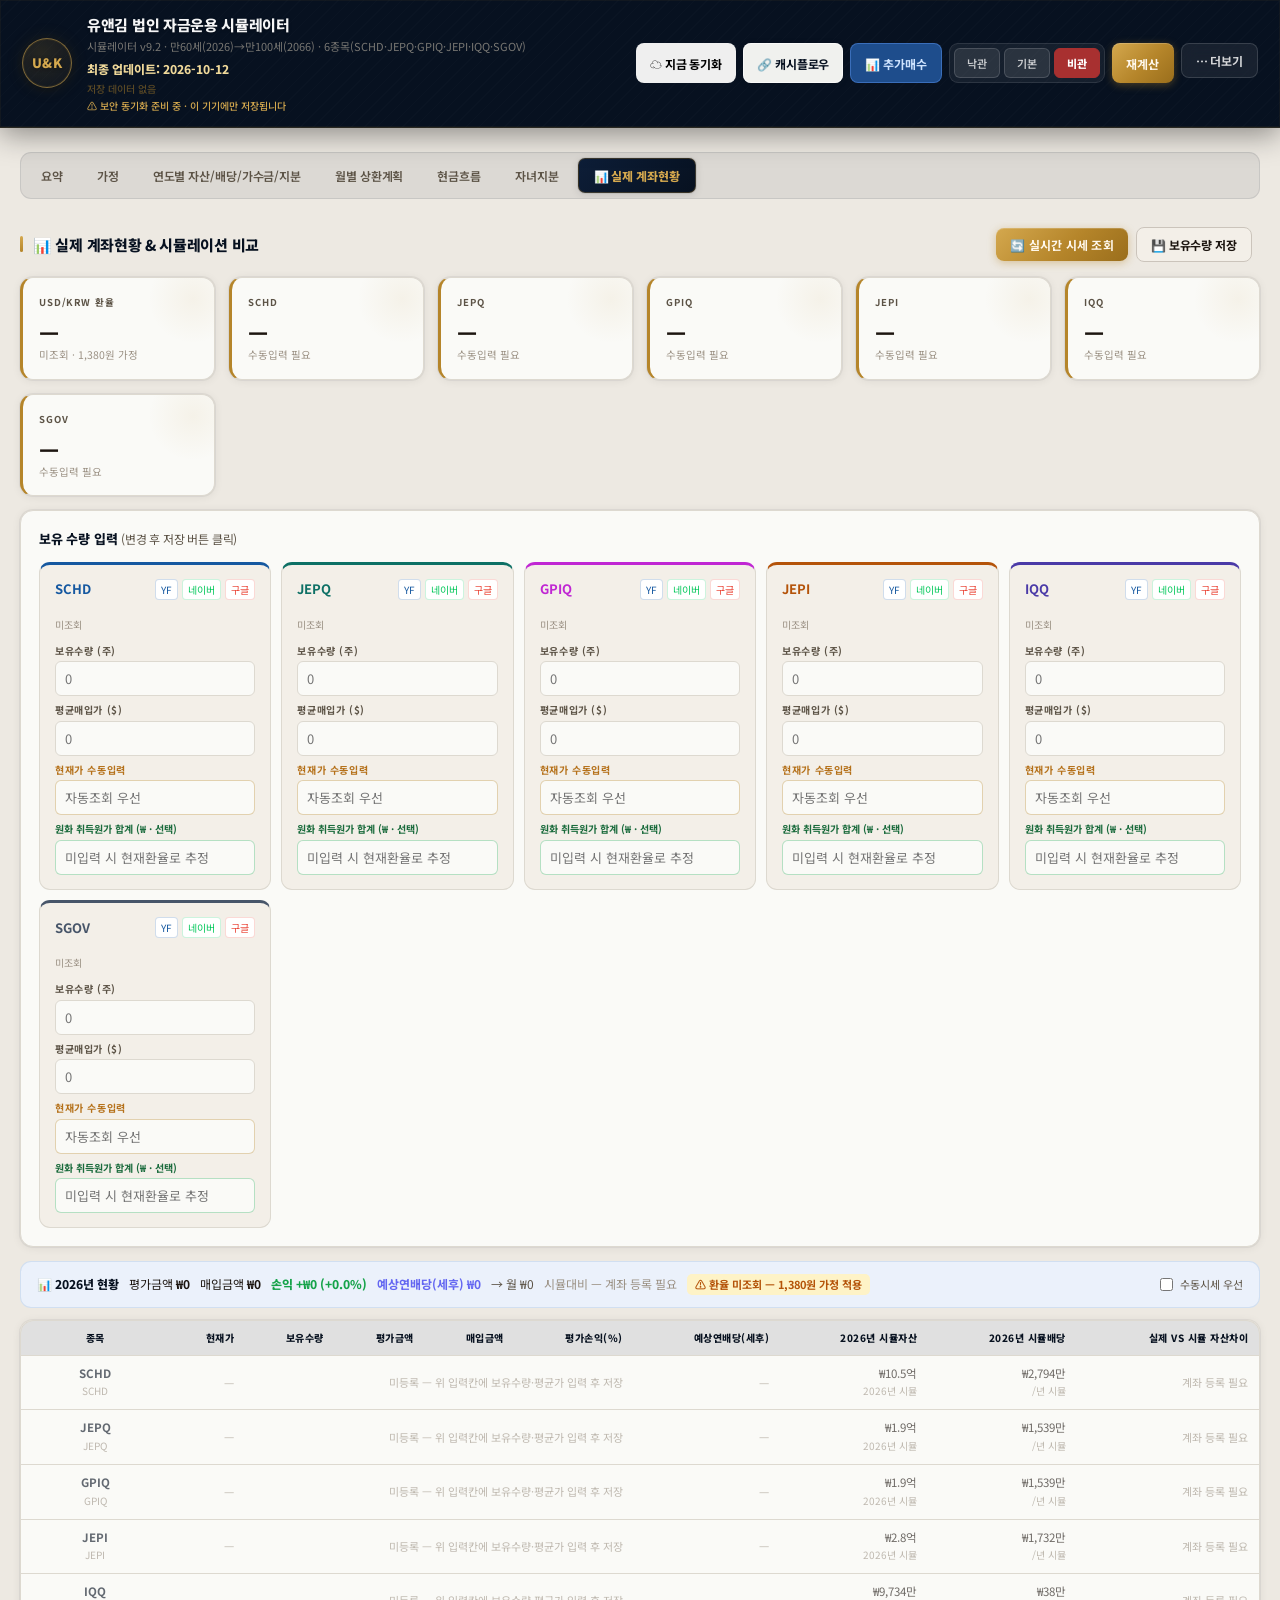
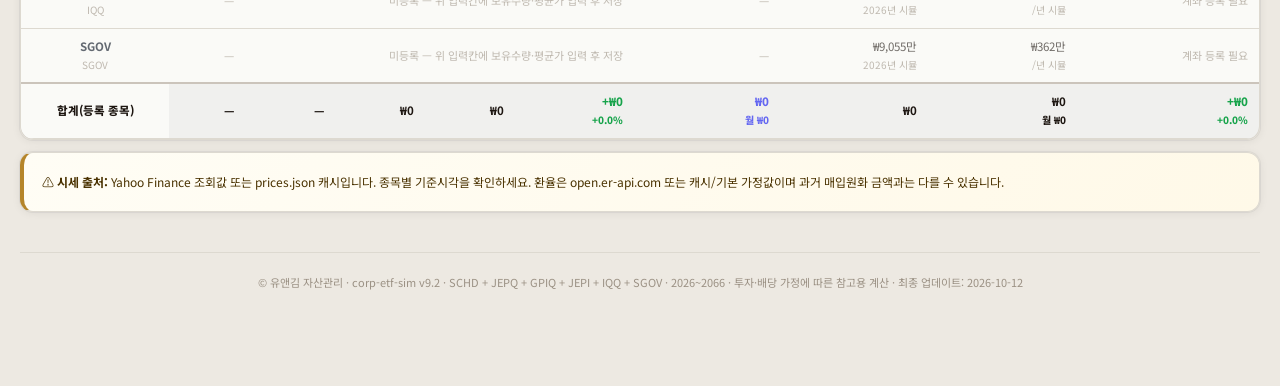
<file: index.html>
<!doctype html>
<html lang="ko"><head>
<meta charset="utf-8">
<meta name="viewport" content="width=device-width,initial-scale=1">
<title>유앤김 법인 자금운용 시뮬레이터</title>
<meta name="theme-color" content="#071120">
<style>
@import url('https://fonts.googleapis.com/css2?family=Noto+Sans+KR:wght@400;500;700;900&display=swap');
:root{
  --ebony:#071120;--navy2:#0D1E38;--navy3:#172F50;
  --gold:#B5852A;--gold2:#D4A84E;--gold-dim:#7A5718;--gold-pale:#F0E6CC;
  --bg:#EDE9E2;--card:#FAFAF7;--card2:#F3EFE8;
  --line:#DDD9D0;--line2:#CBC4BB;
  --text:#1C1510;--muted:#5C5346;--muted2:#9B9184;
  --blue:#1558A0;--teal:#0D7065;--amber:#B5711A;
  --purple:#4A3AA7;--red:#A83030;--green:#1A6B3C;
  --pb:#EBF1FB;--pt:#E4F3EC;--pp:#EEEBFB;--pr:#FAEBEB;--pg:#E8F4ED;--pa:#FAF2E4;
  --shadow:0 2px 16px rgba(7,17,32,.08),0 1px 3px rgba(7,17,32,.05);
  --shadow-lg:0 12px 48px rgba(7,17,32,.18),0 2px 8px rgba(7,17,32,.09);
  --shadow-card:0 1px 10px rgba(7,17,32,.07),0 0 0 1px rgba(7,17,32,.05);
  --font:'Noto Sans KR',-apple-system,BlinkMacSystemFont,'Apple SD Gothic Neo','Malgun Gothic',sans-serif;
  --radius:13px;--radius-sm:8px;--radius-xs:5px;
}
*{box-sizing:border-box;-webkit-font-smoothing:antialiased}
body{margin:0;background:var(--bg);color:var(--text);font-family:var(--font);line-height:1.55}

/* ─── HEADER ─────────────────────────────────── */
header{
  position:sticky;top:0;z-index:50;
  background:var(--ebony);
  border-bottom:1px solid rgba(181,133,42,.2);
  box-shadow:0 0 0 1px rgba(181,133,42,.06) inset,0 6px 28px rgba(0,0,0,.42);
  background-image:repeating-linear-gradient(-45deg,transparent,transparent 8px,rgba(255,255,255,.013) 8px,rgba(255,255,255,.013) 9px);
}
.top{max-width:1320px;margin:auto;display:flex;align-items:center;gap:16px;justify-content:space-between;flex-wrap:wrap;padding:13px 22px}
.brand{display:flex;gap:15px;align-items:center}
.logo{
  width:50px;height:50px;border:1.5px solid rgba(212,168,78,.55);border-radius:50%;
  display:grid;place-items:center;color:var(--gold2);font-weight:900;font-size:13px;letter-spacing:.4px;
  background:radial-gradient(circle at 38% 28%,rgba(181,133,42,.18),rgba(181,133,42,.04));
  box-shadow:0 0 0 1px rgba(181,133,42,.1) inset,0 0 18px rgba(181,133,42,.14),0 2px 10px rgba(0,0,0,.36);
  flex-shrink:0;text-shadow:0 1px 4px rgba(0,0,0,.4);
}
.brand h1{margin:0;font-size:15px;font-weight:800;letter-spacing:-.3px;color:rgba(255,255,255,.96);text-shadow:0 1px 3px rgba(0,0,0,.3)}
.brand p{margin:2px 0 0;color:rgba(214,202,182,.55);font-size:11px;font-weight:400}
.status{font-size:10px;color:rgba(181,133,42,.48);margin-top:2px;font-weight:500}
.actions{display:flex;gap:7px;flex-wrap:wrap}
.btn{border:0;border-radius:var(--radius-sm);padding:8px 14px;font-weight:700;cursor:pointer;font-size:12px;font-family:var(--font);letter-spacing:-.1px;transition:all .17s ease}
.btn.white{background:rgba(250,250,247,.96);color:var(--ebony);box-shadow:0 1px 6px rgba(0,0,0,.14),0 0 0 1px rgba(255,255,255,.6) inset}
.btn.gold{background:linear-gradient(135deg,#D4A84E 0%,#B5852A 55%,#9A6E1C 100%);color:#FFF8EC;letter-spacing:.02em;box-shadow:0 2px 8px rgba(181,133,42,.4),0 1px 0 rgba(255,255,255,.18) inset}
.btn.ghost{background:rgba(255,255,255,.07);color:rgba(255,255,255,.82);border:1px solid rgba(255,255,255,.14);backdrop-filter:blur(8px)}
.section-title .btn.ghost{background:var(--card2);color:var(--text);border:1px solid var(--line2)}
.btn:hover{filter:brightness(1.1);transform:translateY(-1px)}
.btn:active{transform:translateY(0);filter:brightness(.97)}

/* ─── TABS ───────────────────────────────────── */
.tabs{display:flex;gap:4px;flex-wrap:wrap;margin-bottom:22px;overflow-x:auto;padding:5px;background:rgba(7,17,32,.07);border:1px solid rgba(7,17,32,.09);border-radius:11px}
.tab{border:0;background:transparent;border-radius:7px;padding:8px 15px;cursor:pointer;font-weight:600;color:var(--muted);font-size:12px;white-space:nowrap;font-family:var(--font);transition:all .15s ease;letter-spacing:-.1px}
.tab.active{background:var(--card);color:var(--ebony);font-weight:800;box-shadow:0 2px 8px rgba(7,17,32,.11),0 0 0 1px rgba(7,17,32,.07)}
.tab:hover:not(.active){background:rgba(255,255,255,.55);color:var(--navy2)}
main{max-width:1320px;margin:24px auto;padding:0 20px 70px}
.pane{display:none;animation:fadeUp .22s ease}.pane.active{display:block}
@keyframes fadeUp{from{opacity:0;transform:translateY(6px)}to{opacity:1;transform:none}}

/* ─── GRID ───────────────────────────────────── */
.grid{display:grid;gap:14px}
.kpis{grid-template-columns:repeat(6,minmax(0,1fr))}
.two{grid-template-columns:1.4fr .9fr}
@media(max-width:900px){.two{grid-template-columns:1fr}}

/* ─── BASE CARD ──────────────────────────────── */
.card{background:var(--card);border:1px solid var(--line);border-radius:var(--radius);box-shadow:var(--shadow-card);padding:18px;transition:box-shadow .18s,transform .18s}
.card:hover{box-shadow:var(--shadow)}

/* ─── KPI CARD ───────────────────────────────── */
.kpi{
  background:var(--card);
  border:1px solid var(--line);
  border-left:3px solid var(--gold);   /* signature gold stripe */
  border-radius:var(--radius);
  box-shadow:var(--shadow-card);
  padding:18px 16px 15px;
  position:relative;overflow:hidden;
}
.kpi::before{display:none}   /* remove old top gradient bar */
.kpi::after{content:'';position:absolute;top:-24px;right:-24px;width:90px;height:90px;background:radial-gradient(circle,rgba(181,133,42,.07) 0%,transparent 70%);pointer-events:none}
.kpi .label{color:var(--muted);font-size:9.5px;font-weight:700;line-height:1.4;letter-spacing:.09em;text-transform:uppercase}
.kpi .value{font-size:22px;font-weight:900;margin:9px 0 5px;color:var(--text);letter-spacing:-.04em;line-height:1.1;font-variant-numeric:tabular-nums}
.kpi .sub{color:var(--muted2);font-size:10.5px}
.kpi.ok{border-left-color:#1d9e52}.kpi.ok .value{color:var(--green)}
.kpi.bad{border-left-color:#cf2f2f}.kpi.bad .value{color:var(--red)}
.kpi.warn{border-left-color:#c97d12}.kpi.warn .value{color:var(--amber)}

/* ─── SECTION TITLE ──────────────────────────── */
.section-title{display:flex;justify-content:space-between;align-items:center;gap:10px;margin:28px 0 15px;flex-wrap:wrap}
.section-title h2{margin:0;color:var(--ebony);font-size:15px;font-weight:800;letter-spacing:-.3px;display:flex;align-items:center;gap:10px}
.section-title h2::before{content:'';display:inline-block;width:3px;height:16px;background:linear-gradient(180deg,var(--gold2),var(--gold));border-radius:2px}
.note{font-size:11.5px;color:var(--muted);line-height:1.6;font-weight:400}

/* ─── CHARTS ─────────────────────────────────── */
.chartbox{height:300px}
.legend{display:flex;gap:12px;flex-wrap:wrap;margin-bottom:10px;color:var(--muted);font-size:11px;font-weight:500}
.dot{width:8px;height:8px;border-radius:50%;display:inline-block;margin-right:4px}
.bars{height:250px;display:flex;align-items:end;gap:6px;border-left:1px solid var(--line2);border-bottom:1px solid var(--line2);padding:10px 4px 4px}
.barcol{flex:1;display:flex;flex-direction:column;align-items:center;gap:4px;height:100%;justify-content:flex-end}
.stack{width:100%;max-width:36px;border-radius:4px 4px 0 0;overflow:hidden;display:flex;flex-direction:column-reverse;transition:height .5s ease;cursor:pointer}
.seg{width:100%;transition:height .4s ease}
.xlabel{font-size:9.5px;color:var(--muted2)}
.barcol:hover .stack{filter:brightness(1.09);transform:scaleY(1.015);transform-origin:bottom}

/* ─── HORIZONTAL BARS ────────────────────────── */
.hbar-wrap{display:flex;flex-direction:column;gap:9px}
.hbar-row{display:flex;align-items:center;gap:10px}
.hbar-label{width:58px;font-size:11px;color:var(--muted);text-align:right;flex-shrink:0;font-weight:600}
.hbar-track{flex:1;background:rgba(7,17,32,.07);border-radius:5px;height:18px;overflow:hidden;position:relative}
.hbar-val{position:absolute;left:8px;top:0;height:100%;display:flex;align-items:center;font-size:10px;color:#fff;font-weight:800;white-space:nowrap;text-shadow:0 1px 2px rgba(0,0,0,.3)}

/* ─── MILESTONE ──────────────────────────────── */
.milestone{display:flex;align-items:center;gap:13px;padding:12px 0;border-bottom:1px solid var(--line)}
.milestone:last-child{border-bottom:none;padding-bottom:0}
.badge{
  width:48px;height:48px;border-radius:50%;   /* dark seal */
  flex-shrink:0;
  background:radial-gradient(circle at 38% 28%,var(--navy2),var(--ebony));
  color:var(--gold2);display:grid;place-items:center;
  font-weight:900;font-size:11px;letter-spacing:-.2px;
  border:1.5px solid rgba(181,133,42,.4);
  box-shadow:0 0 0 1px rgba(181,133,42,.08) inset,0 2px 10px rgba(0,0,0,.28),0 0 14px rgba(181,133,42,.1);
  text-shadow:0 1px 3px rgba(0,0,0,.35);
}
.ms-title{font-weight:700;font-size:12px;color:var(--text)}
.ms-val{color:var(--gold-dim);font-weight:900;font-size:15px;letter-spacing:-.3px;font-variant-numeric:tabular-nums}
.ms-year{font-size:10px;color:var(--muted2)}

/* ─── INPUTS ─────────────────────────────────── */
.inputs{grid-template-columns:repeat(4,minmax(0,1fr))}
@media(max-width:900px){.inputs{grid-template-columns:repeat(2,1fr)}}
.field{display:grid;gap:5px;margin:8px 0}
.field label{font-size:10px;color:var(--muted);font-weight:700;letter-spacing:.07em;text-transform:uppercase}
.field input,.field select,.field textarea{width:100%;border:1.5px solid var(--line);border-radius:var(--radius-sm);padding:9px 10px;background:var(--card);font:inherit;font-size:13px;color:var(--text);transition:border-color .16s,box-shadow .16s}
.field input:focus,.field select:focus,.field textarea:focus{outline:none;border-color:var(--gold);box-shadow:0 0 0 3px rgba(181,133,42,.12)}
.field small{color:var(--muted2);font-size:10px}
.input-group-title{grid-column:1/-1;font-size:11.5px;font-weight:800;color:var(--ebony);padding:12px 8px 5px;border-bottom:2px solid rgba(181,133,42,.18);margin-top:10px;letter-spacing:-.1px}

/* ─── TABLES ─────────────────────────────────── */
table{width:100%;border-collapse:collapse;background:var(--card);border-radius:var(--radius);overflow:hidden;box-shadow:var(--shadow-card);font-size:11.5px;font-variant-numeric:tabular-nums}
th,td{padding:9px 11px;border-bottom:1px solid var(--line);text-align:right;white-space:nowrap}
th{background:rgba(7,17,32,.05);color:var(--ebony);font-weight:800;font-size:10px;position:sticky;top:0;letter-spacing:.05em;text-transform:uppercase}
tr:hover td{background:rgba(181,133,42,.04)}
td:first-child,th:first-child{text-align:center;position:sticky;left:0;background:var(--card);z-index:1}
th:first-child{background:rgba(7,17,32,.05);z-index:2}
.table-wrap{overflow:auto;border-radius:var(--radius);max-height:520px;border:1px solid var(--line);box-shadow:var(--shadow-card)}

/* ─── RISK / DISCLOSURE ──────────────────────── */
.risk{border-left:4px solid var(--gold);background:linear-gradient(135deg,#FFFDF5,#FFF9E8);line-height:1.8;font-size:12.5px;color:#4A3200}
.tax-disclosure{background:linear-gradient(135deg,#FFFDF5,#FFF8E0);border:1px solid rgba(181,133,42,.32);border-radius:var(--radius);padding:16px 18px;margin-bottom:16px;box-shadow:0 2px 10px rgba(181,133,42,.07)}
.tax-disclosure .ttl{font-size:12px;font-weight:800;color:#5A3A00;margin-bottom:10px}
.tax-grid{display:grid;grid-template-columns:1fr 1fr;gap:12px;font-size:11px;line-height:1.7}
@media(max-width:600px){.tax-grid{grid-template-columns:1fr}}
.tax-grid .ok-h{font-weight:700;color:var(--green);margin-bottom:3px}
.tax-grid .bad-h{font-weight:700;color:var(--red);margin-bottom:3px}

/* ─── MODAL ──────────────────────────────────── */
.modal{position:fixed;inset:0;background:rgba(7,17,32,.68);backdrop-filter:blur(10px) saturate(.8);display:none;place-items:center;z-index:200;padding:14px}
.modal.open{display:grid;animation:fadeIn .2s ease}
@keyframes fadeIn{from{opacity:0}to{opacity:1}}
.modal-card{background:var(--card);max-width:760px;width:100%;max-height:88vh;overflow:auto;border-radius:18px;box-shadow:0 40px 100px rgba(0,0,0,.38),0 0 0 1px rgba(181,133,42,.12);animation:slideUp .22s ease}
@keyframes slideUp{from{opacity:0;transform:translateY(14px)}to{opacity:1;transform:none}}
.modal-head{position:sticky;top:0;background:var(--card);display:flex;justify-content:space-between;align-items:center;padding:18px 20px;border-bottom:1px solid var(--line);z-index:2}
.modal-head h2{margin:0;font-size:15px;font-weight:800;color:var(--ebony);letter-spacing:-.3px}
.modal-body{padding:18px 20px}
.close{font-size:18px;background:rgba(7,17,32,.06);border:0;cursor:pointer;color:var(--muted);width:34px;height:34px;border-radius:8px;display:grid;place-items:center;transition:all .14s}
.close:hover{background:var(--line);color:var(--text)}
.mtabs{display:flex;gap:5px;margin-bottom:14px;flex-wrap:wrap;padding:4px;background:rgba(7,17,32,.05);border-radius:9px}
.mtab{padding:7px 13px;border:0;border-radius:6px;background:transparent;font-size:11.5px;cursor:pointer;color:var(--muted);font-family:var(--font);font-weight:600;transition:all .14px}
.mtab.active{background:var(--card);color:var(--ebony);font-weight:800;box-shadow:0 1px 6px rgba(7,17,32,.1)}
.mpane{display:none}.mpane.active{display:block}

/* ─── TOAST ──────────────────────────────────── */
.toast{position:fixed;left:50%;bottom:26px;transform:translateX(-50%) translateY(12px);background:var(--ebony);color:rgba(255,255,255,.92);padding:11px 22px;border-radius:999px;opacity:0;transition:all .26s cubic-bezier(.34,1.56,.64,1);z-index:500;font-size:13px;white-space:nowrap;box-shadow:0 8px 28px rgba(0,0,0,.36);border:1px solid rgba(181,133,42,.22)}
.toast.show{opacity:1;transform:translateX(-50%) translateY(0)}

/* ─── PILLS & TAGS ───────────────────────────── */
.pill{display:inline-block;border-radius:999px;padding:3px 10px;font-size:10.5px;font-weight:700}
.pill.ok{background:#dcfce7;color:#14532d}
.pill.bad{background:#fee2e2;color:#7f1d1d}
.pill.warn{background:#fef3c7;color:#78350f}
.etf-tag{display:inline-block;border-radius:5px;padding:2px 7px;font-size:10px;font-weight:800;margin-right:4px;letter-spacing:.05em}
.tag-schd{background:#ddeefb;color:#0d4f8a}
.tag-jepq{background:#d4ede8;color:#095c52}
.tag-qqqi{background:#ede9fb;color:#3730a3}
.tag-gpiq{background:#fce7f3;color:#9d174d}

/* ─── FOOTER ─────────────────────────────────── */
.footer{color:var(--muted2);font-size:11px;text-align:center;margin-top:40px;line-height:1.8;padding-top:20px;border-top:1px solid var(--line)}
/* 화면 깨짐 보정 초안: 기존 스타일 유지 */
@media(max-width:600px){
  .kpis {grid-template-columns:repeat(2,minmax(0,1fr)) !important;}
  #verifyCards {grid-template-columns:1fr !important;}
  .kpi .value {font-size:clamp(16px,5vw,24px);overflow-wrap:anywhere;}
}
</style>
</head>
<body>

<header>
  <div class="top">
    <div class="brand">
      <div class="logo">U&amp;K</div>
      <div>
        <h1>유앤김 법인 자금운용 시뮬레이터</h1>
        <p>시뮬레이터 v9.2 · 만60세(2026)→만100세(2066) · 6종목(SCHD·JEPQ·GPIQ·JEPI·IQQ·SGOV)</p>
        <div id="updateStamp" style="font-size:12px;color:#F0D99A;font-weight:800;margin-top:5px">최종 업데이트: 2026-10-12</div>
        <div class="status" id="saveStatus">저장 데이터 없음</div>
        <div class="status" id="syncStatus" style="color:rgba(100,200,130,.55)"></div>
      </div>
    </div>
    <div class="actions">
      <button class="btn green" id="btnSyncNow" onclick="syncNow()" title="클라우드 동기화">☁️ 지금 동기화</button>
      <button class="btn white" onclick="exportToCashflow()" title="100세 캐시플로우 법인배당 탭으로 내보내기">🔗 캐시플로우</button>
      <button class="btn" style="background:#1e4d8c;border:1px solid rgba(100,160,255,.4);color:#cfe4ff;font-weight:700" onclick="openBuyModal()">📊 추가매수</button>
      <!-- 시나리오 선택 -->
      <div style="display:flex;gap:4px;background:rgba(255,255,255,.06);padding:4px;border-radius:9px;border:1px solid rgba(255,255,255,.1)">
        <button class="scenario-btn" data-scenario="optimistic" onclick="switchScenario('optimistic')"
          style="border:1px solid rgba(255,255,255,.15);background:rgba(255,255,255,.09);color:rgba(255,255,255,.75);border-radius:6px;padding:6px 12px;font-size:11px;font-weight:600;cursor:pointer;font-family:var(--font);transition:all .15s">낙관</button>
        <button class="scenario-btn" data-scenario="base" onclick="switchScenario('base')"
          style="border:1px solid rgba(255,255,255,.15);background:rgba(255,255,255,.09);color:rgba(255,255,255,.75);border-radius:6px;padding:6px 12px;font-size:11px;font-weight:600;cursor:pointer;font-family:var(--font);transition:all .15s">기본</button>
        <button class="scenario-btn" data-scenario="pessimistic" onclick="switchScenario('pessimistic')"
          style="border:1px solid #A83030;background:#A83030;color:#fff;border-radius:6px;padding:6px 12px;font-size:11px;font-weight:800;cursor:pointer;font-family:var(--font);transition:all .15s">비관</button>
      </div>
      <button class="btn gold" onclick="recalc()">재계산</button>
      <!-- 더보기 메뉴 -->
      <div style="position:relative">
        <button class="btn ghost" onclick="toggleMoreMenu()" id="moreMenuBtn">⋯ 더보기</button>
        <div id="moreMenu" style="display:none;position:absolute;right:0;top:calc(100% + 6px);background:var(--card);border:1px solid var(--line);border-radius:10px;box-shadow:0 8px 28px rgba(0,0,0,.18);padding:6px;z-index:100;min-width:150px">
          <button onclick="shareURL();toggleMoreMenu()" style="display:block;width:100%;text-align:left;padding:8px 12px;border:0;background:transparent;cursor:pointer;font-family:var(--font);font-size:12px;border-radius:6px;color:var(--text)" onmouseover="this.style.background='var(--bg)'" onmouseout="this.style.background='transparent'">📤 공유링크 (카톡전송)</button>
          <button onclick="saveLocal();toggleMoreMenu()" style="display:block;width:100%;text-align:left;padding:8px 12px;border:0;background:transparent;cursor:pointer;font-family:var(--font);font-size:12px;border-radius:6px;color:var(--text)" onmouseover="this.style.background='var(--bg)'" onmouseout="this.style.background='transparent'">💾 이 기기 저장</button>
          <button onclick="openManual();toggleMoreMenu()" style="display:block;width:100%;text-align:left;padding:8px 12px;border:0;background:transparent;cursor:pointer;font-family:var(--font);font-size:12px;border-radius:6px;color:var(--text)" onmouseover="this.style.background='var(--bg)'" onmouseout="this.style.background='transparent'">✏️ 수동입력</button>
          <hr style="margin:4px 0;border:0;border-top:1px solid var(--line)">
          <button onclick="exportData();toggleMoreMenu()" style="display:block;width:100%;text-align:left;padding:8px 12px;border:0;background:transparent;cursor:pointer;font-family:var(--font);font-size:12px;border-radius:6px;color:var(--muted)" onmouseover="this.style.background='var(--bg)'" onmouseout="this.style.background='transparent'">⬇️ 백업 내보내기</button>
          <button onclick="document.getElementById('importFile').click();toggleMoreMenu()" style="display:block;width:100%;text-align:left;padding:8px 12px;border:0;background:transparent;cursor:pointer;font-family:var(--font);font-size:12px;border-radius:6px;color:var(--muted)" onmouseover="this.style.background='var(--bg)'" onmouseout="this.style.background='transparent'">⬆️ 백업 가져오기</button>
        </div>
      </div>
      <input type="file" id="importFile" accept=".json" style="display:none" onchange="importData(this)">
    </div>
  </div>
</header>

<main>
  <div class="tabs" id="tabs">
    <button class="tab" data-tab="summary">요약</button>
    <button class="tab" data-tab="assumptions">가정</button>
    <button class="tab" data-tab="table">연도별 자산/배당/가수금/지분</button>
    <button class="tab" onclick="openRepayPlan()">월별 상환계획</button>
    <button class="tab" data-tab="cashflow">현금흐름</button>
    <button class="tab" data-tab="children">자녀지분</button>
    <button class="tab active" data-tab="account" style="background:linear-gradient(135deg,var(--navy2),var(--ebony));color:var(--gold2);border:1px solid rgba(181,133,42,.28);font-weight:800">📊 실제 계좌현황</button>
  </div>

  <!-- ① 요약 -->
  <section id="summary" class="pane">
    <div class="tax-disclosure" id="taxDisclosure">
    <div class="ttl">⚠️ 포트폴리오 구성 · 이 시뮬레이션이 반영하는 세금 / 반영하지 않는 세금</div>
    <div style="margin-bottom:8px;font-size:11px;color:#7A4800">
      <span style="background:#ddeefb;color:#1558A0;border-radius:5px;padding:2px 7px;font-weight:800;margin-right:4px">SCHD ₩10.0억</span>
      <span style="background:#d4ede8;color:#0D7065;border-radius:5px;padding:2px 7px;font-weight:800;margin-right:4px">JEPQ ₩2.0억</span>
      <span style="background:#fce7f3;color:#9d174d;border-radius:5px;padding:2px 7px;font-weight:800;margin-right:4px">GPIQ ₩2.0억</span>
      <span style="background:#ede9fb;color:#4A3AA7;border-radius:5px;padding:2px 7px;font-weight:800;margin-right:4px">IQQ ₩1.0억(→2.0억 목표적립)</span>
      합계 ₩17.5억 · 가수금 ₩13.0억 (장부 확정 필요)
    </div>
    <div class="tax-grid">
      <div><div class="ok-h">✓ 반영됨</div>미국/해외 원천징수세 ${pct(params.usTax)} (SGOV 0% 가정) · IQQ 목표 우선 적립 후 잉여배당 비례 재투자 · 기간 2026~2066 통일</div>
      <div><div class="bad-h">✗ 미반영 (별도 검토 필요)</div>법인세 · 가수금 인정이자(4.6%) 과세 · 배당소득 종합과세 · 비상장주식 보충적평가법 · 증여세/상속세 · 환율변동 · ETF 실제 분배금 변동 · 외국납부세액공제 회수율</div>
    </div>
    <div style="margin-top:8px;padding-top:7px;border-top:1px solid rgba(181,133,42,.25);font-size:10px;color:#7A4800">
      모든 수치는 참고용 추정치이며, 실제 세무 판단은 세무사·회계사 확인이 필요합니다.
    </div></div>
    <div class="section-title"><h2>핵심 요약 대시보드</h2><div class="note">계산 기준: 기초자산 × 배당률 산정 · 잉여 세후배당 ETF 비중별 비례 재투자</div></div>
    <div class="grid kpis" id="kpis"></div>
    <div class="grid two">
      <div class="card">
        <div class="section-title" style="margin-top:0">
          <h2>자산 성장 (구성별 누적막대)</h2>
          <div class="legend">
            <span><i class="dot" style="background:var(--blue)"></i>SCHD</span>
            <span><i class="dot" style="background:var(--teal)"></i>JEPQ</span>
            <span><i class="dot" style="background:#c026d3"></i>GPIQ</span>
            <span><i class="dot" style="background:#b45309"></i>JEPI</span>
            <span><i class="dot" style="background:var(--purple)"></i>IQQ</span>
            <span><i class="dot" style="background:#475569"></i>SGOV</span>
          </div>
        </div>
        <div class="chartbox"><div class="bars" id="assetBars"></div></div>
      </div>
      <div class="card">
        <h2 style="margin-top:0;color:var(--ebony);font-size:15px;font-weight:800;display:flex;align-items:center;gap:10px"><span style="display:inline-block;width:3px;height:16px;background:linear-gradient(180deg,var(--gold2),var(--gold));border-radius:2px"></span>핵심 이정표</h2>
        <div id="milestones"></div>
      </div>
    </div>
    <div class="section-title"><h2>배당 추이 (가로막대)</h2><div class="note">5세 구간별 월배당 비교 — 7종목 합산 · IQQ는 2억 목표 우선적립</div></div>
    <div class="card"><div class="hbar-wrap" id="divBars"></div></div>
    <div class="card risk" style="margin-top:14px">
      <b>중요:</b> 이 앱은 투자·세무 의사결정 보조용입니다. 실제 법인세, 배당소득세, 가수금 인정이자, 증여세/상속세, 환율 변동, ETF 실제 분배금 변동은 세무사·투자전문가 확인이 필요합니다.
    </div>

    <div class="section-title" style="margin-top:28px">
      <h2>3-시나리오 비교</h2>
      <div class="note">동일 투자원금·가정 · 위기 횟수·규모만 다름 · 헤더 버튼으로 시나리오 전환</div>
    </div>
    <div id="scenarioCompare"></div>

    <div class="section-title" style="margin-top:22px">
      <h2 id="crisisTitle">역사적 경제위기 보정 내역</h2>
      <div class="note">실측 데이터 기반 주가 충격 + 배당 삭감 + 회복 궤적 반영 | 충격은 연초 자산에 즉시 적용, 배당 삭감은 회복기 동안 지수적 복원</div>
    </div>
    <div class="grid" style="grid-template-columns:repeat(auto-fill,minmax(280px,1fr));gap:12px" id="crisisCards"></div>

    <div class="section-title" style="margin-top:22px"><h2>검증 결과 · 실행 전 확인 필수 사항</h2></div>
    <div class="grid" style="grid-template-columns:repeat(3,minmax(0,1fr));gap:12px" id="verifyCards"></div>
  </section>

  <!-- ② 가정 -->
  <section id="assumptions" class="pane">
    <div class="section-title"><h2>투자 가정 설정</h2><button class="btn gold" onclick="recalc()">가정 반영 재계산</button></div>
    <div class="grid inputs" id="inputs"></div>
  </section>

  <!-- ③ 40년 -->
  <section id="table" class="pane">
    <div class="section-title">
      <h2>만60~100세 시뮬레이션 (41개년)</h2>
      <div class="field" style="min-width:170px;margin:0">
        <select id="filter" onchange="renderTable()">
          <option value="all">전체 60~100세</option>
          <option value="60">60대</option>
          <option value="70">70대</option>
          <option value="80">80대</option>
          <option value="90">90대 이상</option>
        </select>
      </div>
    </div>
    <div class="table-wrap"><table id="simTable"></table></div>
  </section>

  <!-- ④ 현금흐름 -->
  <section id="cashflow" class="pane">
    <div class="section-title"><h2>월 현금흐름</h2><div class="note">세후 배당 전액 → 가수금 우선 상환 → 완납 후 잉여 ETF 비례 재투자</div></div>
    <div class="grid kpis" id="cashKpis"></div>
    <div class="table-wrap"><table id="cashTable"></table></div>
  </section>

  <!-- ⑤ 자녀지분 -->
  <section id="children" class="pane">
    <div class="section-title"><h2>자녀 지분가치</h2><div class="note">지분율 합계 자동 검증 포함</div></div>
    <div class="grid kpis" id="shareCards"></div>
    <div class="table-wrap"><table id="shareTable"></table></div>
  </section>

  <!-- ⑥ 실제 계좌현황 -->
  <section id="account" class="pane active">
    <div class="section-title">
      <h2>📊 실제 계좌현황 &amp; 시뮬레이션 비교</h2>
      <div style="display:flex;gap:8px;align-items:center;flex-wrap:wrap">
        <button class="btn gold" onclick="fetchLivePrices()">🔄 실시간 시세 조회</button>
        <button class="btn ghost" onclick="saveAccountHoldings()">💾 보유수량 저장</button>
        <span id="priceStatus" style="font-size:12px;color:var(--muted)"></span>
      </div>
    </div>
    <div class="grid kpis" id="acctKpis" style="margin-bottom:14px"></div>
    <div class="card" style="margin-bottom:14px">
      <h3 style="margin:0 0 12px;font-size:13px;color:var(--ebony);font-weight:800;letter-spacing:-.2px">보유 수량 입력 <span style="font-weight:400;font-size:12px;color:var(--muted)">(변경 후 저장 버튼 클릭)</span></h3>
      <div class="grid" style="grid-template-columns:repeat(auto-fill,minmax(200px,1fr));gap:10px" id="acctInputs"></div>
    </div>
    <div id="acctSummaryBar"></div>
    <div class="table-wrap"><table id="acctTable">
      <thead><tr style="background:rgba(7,17,32,.05)">
        <th>종목</th><th>현재가</th><th>보유수량</th><th>평가금액</th><th>매입금액</th>
        <th>평가손익(%)</th><th>예상연배당(세후)</th>
        <th>2026년 시뮬자산</th><th>2026년 시뮬배당</th>
        <th>실제 vs 시뮬 자산차이</th>
      </tr></thead><tbody id="acctTbody"></tbody>
    </table></div>
    <div class="card risk" style="margin-top:12px;font-size:12px">
      ⚠️ <b>시세 출처:</b> Yahoo Finance 조회값 또는 prices.json 캐시입니다. 종목별 기준시각을 확인하세요. 환율은 open.er-api.com 또는 캐시/기본 가정값이며 과거 매입원화 금액과는 다를 수 있습니다.
    </div>
  </section>

  <div class="footer">© 유앤김 자산관리 · corp-etf-sim v9.2 · SCHD + JEPQ + GPIQ + JEPI + IQQ + SGOV · 2026~2066 · 투자·배당 가정에 따른 참고용 계산 · 최종 업데이트: 2026-10-12</div>
</main>

<!-- 수동입력 모달 -->
<div class="modal" id="manualModal" onclick="closeManual(event)">
  <div class="modal-card">
    <div class="modal-head"><h2>수동 데이터 입력</h2><button class="close" onclick="closeManual()">✕</button></div>
    <div class="modal-body">
      <div class="mtabs">
        <button class="mtab active" data-mt="record" onclick="switchMT('record',this)">실제 기록</button>
        <button class="mtab" data-mt="memo" onclick="switchMT('memo',this)">메모</button>
        <button class="mtab" data-mt="history" onclick="switchMT('history',this)">기록 조회</button>
      </div>
      <div class="mpane active" id="mt-record">
        <div class="grid two">
          <div class="field"><label>연도</label><input id="mYear" type="number" value="2026"></div>
          <div class="field"><label>월</label><input id="mMonth" type="number" min="1" max="12" value="1"></div>
        </div>
        <div class="field"><label><span class="etf-tag tag-schd">SCHD</span> 세후 배당(원)</label><input id="mSchd" type="number" value="0"></div>
        <div class="field"><label><span class="etf-tag tag-jepq">JEPQ</span> 세후 배당(원)</label><input id="mJepq" type="number" value="0"></div>
        <div class="field"><label><span class="etf-tag tag-gpiq">GPIQ</span> 세후 배당(원)</label><input id="mGpiq" type="number" value="0"></div>
        <div class="field"><label>JEPI 세후 배당(원)</label><input id="mJepi" type="number" min="0" value="0"></div>
        <div class="field"><label>SGOV 배당(원)</label><input id="mSgov" type="number" min="0" value="0"></div>
        <div class="field"><label><span class="etf-tag tag-qqqi">IQQ</span> 세후 배당(원)</label><input id="mQqqi" type="number" value="0"></div>
        <div class="field"><label>가수금 상환액(원)</label><input id="mRepay" type="number" value="0"></div>
        <div class="field"><label>원/달러 환율</label><input id="mUsd" type="number" value="1380"></div>
        <button class="btn gold" onclick="saveManualRecord()" style="width:100%;padding:11px;margin-top:6px">기록 저장</button>
      </div>
      <div class="mpane" id="mt-memo">
        <div class="field"><label>제목</label><input id="memoTitle" type="text" placeholder="예: 2026년 1분기 배당 수령"></div>
        <div class="field"><label>내용</label><textarea id="memoContent" rows="4"></textarea></div>
        <button class="btn gold" onclick="saveMemo()" style="width:100%;padding:11px">메모 저장</button>
        <div id="memoListBox" style="margin-top:12px"></div>
      </div>
      <div class="mpane" id="mt-history">
        <div id="manualList" class="note">기록 없음</div>
      </div>
    </div>
  </div>
</div>

<!-- 월별 상환계획 모달 -->
<div class="modal" id="repayModal" onclick="closeRepayModal(event)">
  <div class="modal-card" style="max-width:1000px">
    <div class="modal-head">
      <h2>가수금 월평균 상환계획 (2026~완납)</h2>
      <button class="close" onclick="closeRepayModal()">✕</button>
    </div>
    <div class="modal-body">
      <div style="background:var(--pb);border-radius:10px;padding:12px 15px;font-size:11.5px;color:#1558A0;line-height:1.9;margin-bottom:14px">
        <b>운용 구조</b> · 모든 종목의 연간 세후 배당을 12개월로 나눈 추정치입니다. 실제 지급월과 완납월은 다를 수 있습니다.<br>
        <span style="background:#ddeefb;border:1px solid #b5d4f4;border-radius:5px;padding:1px 7px;font-weight:800;margin-right:4px">SCHD</span>분기 수령(3·6·9·12월) · 월평균 활용<br>
        <span style="background:#d4ede8;border:1px solid #9fe1cb;border-radius:5px;padding:1px 7px;font-weight:800;margin-right:4px">JEPQ</span><span style="background:#fce7f3;border:1px solid #f9a8d4;border-radius:5px;padding:1px 7px;font-weight:800;margin-right:4px">GPIQ</span>매월 수령 · 즉시 상환 투입<br>
        <span style="background:#ede9fb;border:1px solid #c4b5fd;border-radius:5px;padding:1px 7px;font-weight:800;margin-right:4px">IQQ</span>분기 수령(저배당 성장형) · 잔고 2억 도달까지 잉여 배당 우선 적립식 매수<br>
        <span style="background:#dcfce7;border:1px solid #a7f3d0;border-radius:5px;padding:1px 7px;font-weight:800;margin-right:4px">세금</span>원천세 차감 후 세후 배당 전액 상환 · <b>상환 한도 없음</b>
      </div>
      <div class="table-wrap" style="max-height:500px">
        <table id="repayTable"></table>
      </div>
      <div id="repayResult" style="margin-top:10px"></div>
    </div>
  </div>
</div>

<div class="toast" id="toast"></div>

<script>
// ════════════════════════════════════════════════
// 유앤김 법인 ETF 시뮬레이터 v5.2 — 비관 시나리오
// 포트폴리오: SCHD(9.96억) + JEPQ(2억) + GPIQ(2억) + IQQ(1억→2억 목표 적립) — 0052D0·JEPI·TLT 제외
// 가수금 ₩13억 · 만60세(2026) ~ 만100세(2066) · 41개년
// 역사적 경제위기 5회 보정: 주가하락(충격) + 배당삭감(회복기) 반영
// ════════════════════════════════════════════════
const START_YEAR = 2026, START_AGE = 60, END_AGE = 100;

// ─── 시나리오별 경제위기 정의 ────────────────────────────────────
// 출처: Bloomberg, S&P Dow Jones Indices, ETF.com 실측 데이터 기반
// · SCHD 최대낙폭: 2020 -26%, 2022 -22.5%, 2008유사 -35%
// · JEPQ 출시 2022 첫해 -31.7% (실측)
// · GPIQ(나스닥100 부분 커버드콜 인컴형) — JEPQ 유사 구조로 추정 반영
// · IQQ(BlackRock iShares 나스닥100 저비용 추종, 2026-07-09 신규상장) — 원 QQQ와 유사한 저배당·고성장 프로필로 반영, 신규 상장으로 실측 데이터 없음(가정치)
// · GPIQ/IQQ 모두 실측 분배금/가격 이력 축적 후 재검증 필요
// · 미국 주식 30%↑ 하락 평균 주기: 약 7~10년 (1928~2024 통계)
const SCENARIOS = {
  optimistic: {
    label: '낙관', sublabel: '위기 없음', color: '#1A6B3C', bg: '#dcfce7',
    desc: '40년간 경제위기 없이 복리 성장 — 수학적 상한선',
    crises: []
  },
  base: {
    label: '기본', sublabel: '3회 위기', color: '#1558A0', bg: '#ddeefb',
    desc: '역사적 평균 주기(~10년) 기준 보통 규모 위기 3회',
    crises: [
      {
        yr: 2032, name: '경기침체', severity: 'moderate',
        basis: '역사적 평균 침체 참조 · S&P500 평균 -35%, SCHD 방어적',
        drops: { schd:-.25, jepq:-.33, gpiq:-.37, jepi:-.22, qqqi:-.40, sgov:-.01 },
        divCut: { schd:-.10, jepq:-.20, gpiq:-.13, jepi:-.12, qqqi:-.05, sgov:0 },
        recoveryYrs: 2
      },
      {
        yr: 2044, name: '금융위기', severity: 'severe',
        basis: '2008 GFC 수준 참조 · S&P500 -57%, QQQ -49.7% (실측)',
        drops: { schd:-.35, jepq:-.44, gpiq:-.47, jepi:-.30, qqqi:-.50, sgov:-.01 },
        divCut: { schd:-.15, jepq:-.27, gpiq:-.17, jepi:-.18, qqqi:-.07, sgov:0 },
        recoveryYrs: 3
      },
      {
        yr: 2057, name: '경기침체', severity: 'moderate',
        basis: '후기 주기 침체 · 고령화·저성장 환경',
        drops: { schd:-.24, jepq:-.31, gpiq:-.34, jepi:-.20, qqqi:-.37, sgov:-.01 },
        divCut: { schd:-.09, jepq:-.18, gpiq:-.11, jepi:-.10, qqqi:-.04, sgov:0 },
        recoveryYrs: 2
      },
    ]
  },
  pessimistic: {
    label: '비관', sublabel: '5회 위기', color: '#A83030', bg: '#fee2e2',
    desc: '역사적 최빈도(~8년) 기준 · 심각한 위기 포함 5회',
    crises: [
      {
        yr: 2028, name: '금리긴축 조정', severity: 'mild',
        basis: '2022 Fed 금리인상 사이클 참조 · SCHD -22.5%, JEPQ -31.7% (실측)',
        drops: { schd:-.22, jepq:-.30, gpiq:-.32, jepi:-.18, qqqi:-.33, sgov:-.005 },
        divCut: { schd:-.08, jepq:-.20, gpiq:-.12, jepi:-.10, qqqi:-.04, sgov:0 },
        recoveryYrs: 2
      },
      {
        yr: 2035, name: '경기침체', severity: 'moderate',
        basis: '2001~2002 IT버블 / 역사적 평균 침체 참조 · S&P500 -49% (2년 누적)',
        drops: { schd:-.30, jepq:-.38, gpiq:-.42, jepi:-.25, qqqi:-.45, sgov:-.01 },
        divCut: { schd:-.12, jepq:-.22, gpiq:-.14, jepi:-.14, qqqi:-.06, sgov:0 },
        recoveryYrs: 3
      },
      {
        yr: 2041, name: '금융위기', severity: 'severe',
        basis: '2008~2009 글로벌 금융위기 참조 · S&P500 -57%, QQQ -49.7% (실측)',
        drops: { schd:-.38, jepq:-.48, gpiq:-.52, jepi:-.33, qqqi:-.55, sgov:-.01 },
        divCut: { schd:-.18, jepq:-.30, gpiq:-.19, jepi:-.20, qqqi:-.08, sgov:0 },
        recoveryYrs: 4
      },
      {
        yr: 2050, name: '경기침체', severity: 'moderate',
        basis: '중간 주기 침체 · 8~10년 주기 기준 · 2041 위기 후 9년',
        drops: { schd:-.28, jepq:-.35, gpiq:-.39, jepi:-.23, qqqi:-.42, sgov:-.01 },
        divCut: { schd:-.10, jepq:-.20, gpiq:-.13, jepi:-.12, qqqi:-.05, sgov:0 },
        recoveryYrs: 2
      },
      {
        yr: 2060, name: '경기침체', severity: 'moderate',
        basis: '후기 주기 침체 · 고령화·저성장·재정리스크 환경',
        drops: { schd:-.25, jepq:-.32, gpiq:-.35, jepi:-.20, qqqi:-.38, sgov:-.01 },
        divCut: { schd:-.08, jepq:-.18, gpiq:-.11, jepi:-.10, qqqi:-.04, sgov:0 },
        recoveryYrs: 2
      },
    ]
  }
};

let currentScenario = 'pessimistic';
// 현재 시나리오의 위기 목록 참조 (buildCrisisMap에서 사용)
function getCrises() { return SCENARIOS[currentScenario].crises; }

// 연도별 위기 영향 사전계산
function buildCrisisMap(crises) {
  const map = {};
  for (let i = 0; i <= END_AGE - START_AGE; i++) {
    const yr = START_YEAR + i;
    map[yr] = { divMult:{schd:1,jepq:1,gpiq:1,jepi:1,qqqi:1,sgov:1}, isCrisis:false, crisis:null, isRecovery:false };
  }
  for (const c of crises) {
    if (map[c.yr]) {
      map[c.yr].isCrisis = true;
      map[c.yr].crisis = c;
      Object.keys(c.divCut).forEach(k => {
        if (map[c.yr].divMult[k] === undefined) map[c.yr].divMult[k] = 1;
        map[c.yr].divMult[k] = Math.min(map[c.yr].divMult[k], 1 + c.divCut[k]);
      });
    }
    for (let r = 1; r <= c.recoveryYrs; r++) {
      const ryr = c.yr + r;
      if (map[ryr]) {
        map[ryr].isRecovery = true;
        const decay = Math.pow(0.45, r);
        Object.keys(c.divCut).forEach(k => {
          if (map[ryr].divMult[k] === undefined) map[ryr].divMult[k] = 1;
          map[ryr].divMult[k] = Math.min(map[ryr].divMult[k], 1 + c.divCut[k] * decay);
        });
      }
    }
  }
  return map;
}

// 플랜별 원금 설정 (엑셀 기반)
const PLANS = {
  p15: {
    label: '15억안', total: 1_500_000_000, loan: 1_300_000_000,
    schd: 825_000_000, jepq: 150_000_000, gpiq: 150_000_000,
    jepi: 225_000_000, qqqi: 75_000_000,  sgov: 75_000_000,
  },
  p18: {
    label: '18억안 (SCHD고정)', total: 1_810_912_284, loan: 1_614_910_528,
    schd: 996_001_756, jepq: 181_091_228, gpiq: 181_091_228,
    jepi: 271_636_843, qqqi: 90_545_614,  sgov: 90_545_614,
  }
};
var currentPlan = 'p18';

const defaults = {
  schdPrincipal:  996_001_756,
  schdGrowth:     .05,
  schdDivRate:    .033,
  schdDivGrowth:  .04,
  schdDivCap:     .12,
  jepqPrincipal:  181_091_228,
  jepqGrowth:     .03,
  jepqDivRate:    .10,
  jepqDivChange:  -.015,
  jepqDivFloor:   .07,
  gpiqPrincipal:  181_091_228,
  gpiqGrowth:     .045,
  gpiqDivRate:    .10,
  gpiqDivChange:  -.012,
  gpiqDivFloor:   .075,
  jepiPrincipal:  271_636_843,
  jepiGrowth:     .035,
  jepiDivRate:    .075,
  jepiDivChange:  -.008,
  jepiDivFloor:   .05,
  qqqiPrincipal:  90_545_614,
  qqqiTarget:     200_000_000,
  qqqiGrowth:     .075,
  qqqiDivRate:    .005,
  qqqiDivGrowth:  .10,
  sgovPrincipal:  90_545_614,
  sgovGrowth:     .0,
  sgovDivRate:    .04,
  usTax:          .15,
  loanInit:       1_614_910_528,
  pbr:            1,
  shareholders:   { A:.30, B:.25, C:.25, dad:.10, mom:.10 }
};

function applyPlan(planKey) {
  currentPlan = planKey;
  const p = PLANS[planKey];
  params.schdPrincipal  = p.schd;
  params.jepqPrincipal  = p.jepq;
  params.gpiqPrincipal  = p.gpiq;
  params.jepiPrincipal  = p.jepi;
  params.qqqiPrincipal  = p.qqqi;
  params.sgovPrincipal  = p.sgov;
  params.loanInit       = p.loan;
  // 플랜 버튼 상태 갱신
  document.querySelectorAll('.plan-btn').forEach(b => {
    const active = b.dataset.plan === planKey;
    b.style.background = active ? 'var(--gold)' : 'rgba(255,255,255,.09)';
    b.style.color = active ? '#FFF8EC' : 'rgba(255,255,255,.82)';
    b.style.fontWeight = active ? '800' : '600';
  });
  rows = simulate();
  renderAll();
  toast(p.label + ' 적용');
}

let params = structuredClone(defaults);
let rows = [], manual = [], memos = [];
var acctHoldings = loadAcctHoldings();
let livePrices = {}, liveRate = 0, lastFetchTime = null;
let liveRateSrc = '', liveRateAsOf = null;
try {
 const cache=JSON.parse(localStorage.getItem('livePriceCache')||'null');
 if(cache?.livePrices)for(const [ticker,p] of Object.entries(cache.livePrices))if(Number.isFinite(p.price)&&p.price>0&&Number.isFinite(p.chg)){livePrices[ticker]={...p,source:'previous',asOf:p.asOf||null};}
 if(Number.isFinite(cache?.liveRate)&&cache.liveRate>0){liveRate=cache.liveRate;liveRateSrc='이전조회';liveRateAsOf=cache.liveRateAsOf||null;}
 if(cache?.fetchedAt)lastFetchTime=new Date(cache.fetchedAt);
}catch(e){}
function quoteSource(p){return p?.source==='cache'?'캐시':p?.source==='previous'?'이전조회':'조회값';}
function quoteAge(p){const t=Date.parse(p?.asOf||'');return !Number.isFinite(t)?' · 시각 확인 필요':Date.now()-t>72*3600000?' · 오래된 시세(3일 초과)':'';}
function quoteTime(p){return p?.asOf ? new Date(p.asOf).toLocaleString('ko-KR') : '기준시각 미상';}


const won = v => '₩' + Math.round(v).toLocaleString('ko-KR');
const eok = v => {
  const a = Math.abs(v);
  if (a >= 1e8) return '₩' + (v/1e8).toFixed(a >= 1e10 ? 0 : 1) + '억';
  if (a >= 1e4) return '₩' + Math.round(v/1e4).toLocaleString('ko-KR') + '만';
  return won(v);
};
const pct = v => (v*100).toFixed(2) + '%';

function get5yr(age) {
  if (age % 5 !== 0) return { row:'', lbl:'' };
  const P = {
    60:['#EBF3FB','#1558A0'], 65:['#C8DFF7','#0A3D8F'],
    70:['#E5F5EE','#1A6B3C'], 75:['#BFE8D0','#0F5A2F'],
    80:['#FBF3E5','#B5711A'], 85:['#F5E5C0','#8B4E0C'],
    90:['#EEEDFB','#4A3AA7'], 95:['#D4C9F7','#2E228C'],
    99:['#F5F5F5','#555555'],
  };
  const [bg, bc] = P[age] || ['#EBF3FB','#1558A0'];
  return { row:`background:${bg};border-top:2.5px solid ${bc}`, lbl:'font-weight:800' };
}

function simulate() {
  const P = structuredClone(params);
  const crisisMap = buildCrisisMap(getCrises());
  const out = [];
  let sB  = P.schdPrincipal,  jqB  = P.jepqPrincipal,
      gpB = P.gpiqPrincipal,  jpB  = P.jepiPrincipal,
      qiB = P.qqqiPrincipal,  sgB  = P.sgovPrincipal;
  let loan = P.loanInit;
  let qiTargetHitYr = null;

  for (let i = 0; i <= END_AGE - START_AGE; i++) {
    const age = START_AGE + i;
    const yr  = START_YEAR + i;
    const cm  = crisisMap[yr] || { divMult:{schd:1,jepq:1,gpiq:1,jepi:1,qqqi:1,sgov:1}, isCrisis:false, crisis:null, isRecovery:false };

    // ① 경제위기 충격
    let preCrisisAsset = null;
    if (cm.isCrisis && cm.crisis) {
      preCrisisAsset = sB + jqB + gpB + jpB + qiB + sgB;
      sB  *= (1 + (cm.crisis.drops.schd || 0));
      jqB *= (1 + (cm.crisis.drops.jepq || 0));
      gpB *= (1 + (cm.crisis.drops.gpiq || 0));
      jpB *= (1 + (cm.crisis.drops.jepi || 0));
      qiB *= (1 + (cm.crisis.drops.qqqi || 0));
      sgB *= (1 + (cm.crisis.drops.sgov || 0));
    }

    // ② 배당률 계산
    const dm = cm.divMult;
    const sRate  = Math.min(P.schdDivRate  * Math.pow(1+P.schdDivGrowth,  i), P.schdDivCap)   * (dm.schd||1);
    const jqRate = Math.max(P.jepqDivRate  * Math.pow(1+P.jepqDivChange,  i), P.jepqDivFloor) * (dm.jepq||1);
    const gpRate = Math.max(P.gpiqDivRate  * Math.pow(1+P.gpiqDivChange,  i), P.gpiqDivFloor) * (dm.gpiq||1);
    const jpRate = Math.max(P.jepiDivRate  * Math.pow(1+P.jepiDivChange,  i), P.jepiDivFloor) * (dm.jepi||1);
    const qiRate = P.qqqiDivRate * Math.pow(1+P.qqqiDivGrowth, i) * (dm.qqqi||1);
    const sgRate = P.sgovDivRate * (dm.sgov||1);  // SGOV: 단기국채, 성장 없음

    // SGOV는 원천세 없음 (엑셀 기준)
    const sNet  = sB  * sRate  * (1-P.usTax);
    const jqNet = jqB * jqRate * (1-P.usTax);
    const gpNet = gpB * gpRate * (1-P.usTax);
    const jpNet = jpB * jpRate * (1-P.usTax);
    const qiNet = qiB * qiRate * (1-P.usTax);
    const sgNet = sgB * sgRate;  // 원천세 0
    const total = sNet + jqNet + gpNet + jpNet + qiNet + sgNet;

    const repay = Math.min(total, loan);
    loan = Math.max(loan - repay, 0);
    const surplus = total - repay;

    // ③ 잉여 배당 재투자 (IQQ 목표 달성까지 우선 배분)
    const totalP = sB + jqB + gpB + jpB + qiB + sgB;
    const qiGap  = Math.max(P.qqqiTarget - qiB, 0);
    const toQiPriority  = Math.min(surplus, qiGap);
    const remainSurplus = surplus - toQiPriority;
    if (toQiPriority > 0 && qiGap - toQiPriority <= 0 && qiTargetHitYr === null) qiTargetHitYr = yr;

    const sShare  = (totalP > 0 ? sB /totalP : 0), jqShare = (totalP > 0 ? jqB/totalP : 0), gpShare = (totalP > 0 ? gpB/totalP : 0),
          jpShare = (totalP > 0 ? jpB/totalP : 0), qiShare = (totalP > 0 ? qiB/totalP : 0), sgShare = (totalP > 0 ? sgB/totalP : 0);

    const sEnd  = (sB  + remainSurplus*sShare)  * (1+P.schdGrowth);
    const jqEnd = (jqB + remainSurplus*jqShare) * (1+P.jepqGrowth);
    const gpEnd = (gpB + remainSurplus*gpShare) * (1+P.gpiqGrowth);
    const jpEnd = (jpB + remainSurplus*jpShare) * (1+P.jepiGrowth);
    const qiEnd = (qiB + toQiPriority + remainSurplus*qiShare) * (1+P.qqqiGrowth);
    const sgEnd = (sgB + remainSurplus*sgShare) * (1+P.sgovGrowth);  // 성장 0%

    const corpAsset = sEnd + jqEnd + gpEnd + jpEnd + qiEnd + sgEnd;
    const corpValue = corpAsset * P.pbr;
    const crisisLoss = preCrisisAsset ? (preCrisisAsset - (sB+jqB+gpB+jpB+qiB+sgB)) : 0;

    out.push({
      i, age, yr,
      sAsset:sEnd, jqAsset:jqEnd, gpAsset:gpEnd, jpAsset:jpEnd, qiAsset:qiEnd, sgAsset:sgEnd,
      sRate, jqRate, gpRate, jpRate, qiRate, sgRate,
      sNet, jqNet, gpNet, jpNet, qiNet, sgNet, total,
      monthly: total/12,
      repay, loan, surplus,
      qiPriorityAlloc: toQiPriority, qiTargetHit: qiGap - toQiPriority <= 0,
      corpAsset, corpValue,
      netCorpValue: Math.max(corpValue - loan, 0),
      childShare: Math.max(corpValue - loan, 0) * (P.shareholders.A+P.shareholders.B+P.shareholders.C),
      isCrisis: cm.isCrisis,
      isRecovery: cm.isRecovery,
      crisis: cm.crisis,
      crisisLoss,
    });

    sB=sEnd; jqB=jqEnd; gpB=gpEnd; jpB=jpEnd; qiB=qiEnd; sgB=sgEnd;
  }
  return out;
}

function switchScenario(key) {
  currentScenario = key;
  rows = simulate();
  renderAll();
  // 버튼 활성 상태 갱신
  document.querySelectorAll('.scenario-btn').forEach(b => {
    const active = b.dataset.scenario === key;
    const sc = SCENARIOS[b.dataset.scenario];
    b.style.background = active ? sc.color : 'rgba(255,255,255,.09)';
    b.style.color = active ? '#fff' : 'rgba(255,255,255,.75)';
    b.style.border = active ? `1px solid ${sc.color}` : '1px solid rgba(255,255,255,.15)';
    b.style.fontWeight = active ? '800' : '600';
  });
  toast(`${SCENARIOS[key].label} 시나리오 적용`);
}

// 3개 시나리오 동시 계산 (비교용)
function simulateAll() {
  const saved = currentScenario;
  const results = {};
  for (const key of Object.keys(SCENARIOS)) {
    currentScenario = key;
    results[key] = simulate();
  }
  currentScenario = saved;
  return results;
}

function recalc() { rows = simulate(); renderAll(); toast('재계산 완료'); }

function renderAll() {
  renderTaxDisclosure(); renderKpis(); renderBars(); renderDivBars(); renderMilestones();
  renderCrisisCards();
  // 위기 섹션 타이틀 업데이트
  const ct = document.getElementById('crisisTitle');
  if (ct) {
    const sc = SCENARIOS[currentScenario];
    ct.textContent = `역사적 경제위기 보정 내역 (${sc.label} · ${sc.sublabel})`;
  }
  renderInputs(); renderTable(); renderCash(); renderShares(); renderVerifyCards();
  renderManualList(); renderMemoList();
  document.querySelectorAll('.scenario-btn').forEach(b=>{const sc=SCENARIOS[b.dataset.scenario],active=b.dataset.scenario===currentScenario;b.style.background=active?sc.color:'rgba(255,255,255,.09)';b.style.color=active?'#fff':'rgba(255,255,255,.75)';});
  if (typeof ACCT_ETFS !== "undefined" && ACCT_ETFS) { renderAccountKpis(); renderAccountTable(); }
}

function card(label, value, sub, cls='') {
  return `<div class="card kpi ${cls}"><div class="label">${label}</div><div class="value">${value}</div><div class="sub">${sub}</div></div>`;
}

function renderTaxDisclosure() {
  const total6 = params.schdPrincipal + params.jepqPrincipal + params.gpiqPrincipal + params.jepiPrincipal + params.qqqiPrincipal + params.sgovPrincipal;
  const planned = PLANS[currentPlan];
  const isPlan = planned && ['schd','jepq','gpiq','jepi','qqqi','sgov'].every(k=>params[k+'Principal']===planned[k]) && params.loanInit===planned.loan;
  const planLabel = isPlan ? planned.label : '사용자 설정';
  document.getElementById('taxDisclosure').innerHTML = `
    <div class="ttl">⚠️ 포트폴리오 구성 [${planLabel}] · 시뮬레이션 반영 세금 / 미반영 세금</div>
    <div style="margin-bottom:8px;font-size:11px;color:#7A4800;line-height:1.9">
      <span style="background:#ddeefb;color:#1558A0;border-radius:5px;padding:2px 7px;font-weight:800;margin-right:4px">SCHD ${eok(params.schdPrincipal)} (${total6 > 0 ? (params.schdPrincipal/total6*100).toFixed(1) : "0.0"}%)</span>
      <span style="background:#d4ede8;color:#0D7065;border-radius:5px;padding:2px 7px;font-weight:800;margin-right:4px">JEPQ ${eok(params.jepqPrincipal)} (${total6 > 0 ? (params.jepqPrincipal/total6*100).toFixed(1) : "0.0"}%)</span>
      <span style="background:#fce7f3;color:#9d174d;border-radius:5px;padding:2px 7px;font-weight:800;margin-right:4px">GPIQ ${eok(params.gpiqPrincipal)} (${total6 > 0 ? (params.gpiqPrincipal/total6*100).toFixed(1) : "0.0"}%)</span>
      <span style="background:#fef3c7;color:#b45309;border-radius:5px;padding:2px 7px;font-weight:800;margin-right:4px">JEPI ${eok(params.jepiPrincipal)} (${total6 > 0 ? (params.jepiPrincipal/total6*100).toFixed(1) : "0.0"}%)</span>
      <span style="background:#ede9fb;color:#4A3AA7;border-radius:5px;padding:2px 7px;font-weight:800;margin-right:4px">IQQ ${eok(params.qqqiPrincipal)} (${total6 > 0 ? (params.qqqiPrincipal/total6*100).toFixed(1) : "0.0"}%)</span>
      <span style="background:#f1f5f9;color:#475569;border-radius:5px;padding:2px 7px;font-weight:800;margin-right:4px">SGOV ${eok(params.sgovPrincipal)} (${total6 > 0 ? (params.sgovPrincipal/total6*100).toFixed(1) : "0.0"}%)</span>
      합계 ${eok(total6)} · 가수금 ${eok(params.loanInit)}
    </div>
    <div class="tax-grid">
      <div><div class="ok-h">✓ 반영됨</div>미국/해외 원천징수세 ${pct(params.usTax)} (SGOV 0% 가정) · IQQ 목표 우선 적립 후 잉여배당 비례 재투자 · 기간 2026~2066 통일</div>
      <div><div class="bad-h">✗ 미반영 (별도 검토 필요)</div>법인세 · 가수금 인정이자(4.6%) 과세 · 배당소득 종합과세 · 비상장주식 보충적평가법 · 증여세/상속세 · 환율변동 · ETF 실제 분배금 변동 · 외국납부세액공제 회수율</div>
    </div>
    <div style="margin-top:8px;padding-top:7px;border-top:1px solid rgba(181,133,42,.25);font-size:10px;color:#7A4800">
      모든 수치는 참고용 추정치이며, 실제 세무 판단은 세무사·회계사 확인이 필요합니다.
    </div>`;
}

function renderVerifyCards() {
  const el = document.getElementById('verifyCards');
  if (!el) return;
  const items = [
    { status:'warn', icon:'🏦', title:'가수금 장부 잔액 확정 필요', body:`현재 시뮬레이션은 <b>${eok(params.loanInit)} 기준</b>으로 계산됩니다.<br>기존 보고서의 11억/15억 시나리오와 다를 수 있으니 실제 장부 잔액을 확인 후 [가정] 탭에서 <b>초기 가수금</b>을 수정해 재계산하세요.` },
    { status:'warn', icon:'📊', title:'장기 수치 과신 금지', body:`만100세 법인자산 <b>약 ${eok(rows.at(-1)?.corpAsset||0)}</b>은 분배율 성장, 전액 재투자, 장기 복리 가정에 매우 민감합니다.<br>실행 판단은 <b>가수금 완납 시점 · 초기 10~15년 현금흐름 · 세후 기준</b> 중심으로 하는 것이 안전합니다.` },
    { status:'bad', icon:'⚖️', title:'세무 가정 세무사 확인 필요', body:`미국 원천세 15% 외에 ① 국내 ETF 분배금 법인 수령 시 과세 방식, ② 외국납부세액공제 회수율, ③ 가수금 인정이자(현행 4.6%) 적용 여부, ④ 법인 배당소득 익금산입 처리는 <b>담당 세무사 확인 후</b> 가정치를 조정하세요.` },
    { status:'ok', icon:'✅', title:'기간 표기 2026~2066 통일', body:`시뮬레이션 기준: <b>2026년(만60세) 투자 개시 → 2066년(만100세) · 41개년</b><br>2026년 배당은 포트폴리오 구성 첫 해로 상환액 산정에 포함됩니다.` },
    { status:'ok', icon:'🔄', title:'잉여배당 비례 재투자 로직 반영', body:`세후 배당에서 가수금 상환분을 제외한 잉여금은 <b>IQQ 목표잔고까지 우선 적립한 뒤, 나머지를 각 ETF 자산 비중에 비례해 자동 재투자</b>됩니다.<br>이는 엑셀 계산 원장(계산 시트)의 기말자산 산출 방식과 동일하며, 단순 유보금 적립 방식보다 복리 효과가 큽니다.` },
  ];
  el.innerHTML = items.map(({status,icon,title,body}) => `
    <div class="card" style="border-left:4px solid ${status==='ok'?'var(--green)':status==='warn'?'var(--amber)':'var(--red)'}">
      <div style="display:flex;align-items:center;gap:8px;margin-bottom:8px"><span style="font-size:18px">${icon}</span><span class="pill ${status}">${status==='ok'?'확인완료':status==='warn'?'주의':'필수확인'}</span></div>
      <div style="font-size:12px;font-weight:800;color:var(--ebony);margin-bottom:6px">${title}</div>
      <div class="note" style="font-size:11px">${body}</div>
    </div>`).join('');
}

function renderKpis() {
  const sc = SCENARIOS[currentScenario];
  const r0=rows[0], r10=rows[10], r20=rows[20], rLast=rows.at(-1);
  const cum = rows.reduce((a,r)=>a+r.total,0);
  const paid = rows.find(r=>r.loan===0);
  const totalCrisisLoss = rows.reduce((a,r)=>a+r.crisisLoss,0);
  const paidCard = paid
    ? card('가수금 완납', `만${paid.age}세`, `${paid.yr}년 · ${eok(params.loanInit)} 완상환`, 'ok')
    : card('가수금 완납', '미도달', `잔액 ${eok(rLast.loan)}`, 'bad');
  document.getElementById('kpis').innerHTML = [
    card('초기 월배당(세후)', eok(r0.monthly), `만60세 · 2026년`),
    card('만70세 월배당', eok(r10.monthly), `2036년 · ${sc.label}`),
    card('만80세 월배당', eok(r20.monthly), `2046년 · ${sc.label}`),
    card('만100세 월배당', eok(rLast.monthly), `2066년 · ${sc.label}`),
    totalCrisisLoss > 0
      ? card('위기 누적 자산손실', eok(totalCrisisLoss), `${sc.sublabel} 충격 합산`, 'bad')
      : card('위기 손실', '없음', '낙관 — 무위기 복리', 'ok'),
    paidCard,
  ].join('');

  // 3-시나리오 비교표
  renderScenarioCompare();
}

function renderScenarioCompare() {
  const el = document.getElementById('scenarioCompare');
  if (!el) return;
  const all = simulateAll();
  const keys = ['optimistic','base','pessimistic'];
  const metrics = keys.map(k => {
    const rs = all[k];
    const sc = SCENARIOS[k];
    const paid = rs.find(r=>r.loan===0);
    const rLast = rs.at(-1);
    const r10 = rs[10], r20 = rs[20];
    const cum = rs.reduce((a,r)=>a+r.total,0);
    const loss = rs.reduce((a,r)=>a+r.crisisLoss,0);
    return { sc, paid, rLast, r10, r20, cum, loss };
  });
  const active = currentScenario;

  // 가수금 완납 연도 범위로 지연 계산
  const paidYears = metrics.map(m => m.paid?.yr || 9999);
  const baseYr = paidYears[1]; // base 기준

  el.innerHTML = `
    <div style="overflow-x:auto;border-radius:13px;border:1px solid var(--line);box-shadow:var(--shadow-card)">
    <table style="width:100%;border-collapse:collapse;background:var(--card);font-size:12px;font-variant-numeric:tabular-nums;min-width:520px">
      <thead><tr style="background:rgba(7,17,32,.05)">
        <th style="text-align:left;padding:10px 14px;font-size:10px;letter-spacing:.06em;text-transform:uppercase;color:var(--ebony)">지표</th>
        ${keys.map(k => {
          const sc = SCENARIOS[k];
          const isActive = k === active;
          return `<th style="padding:10px 12px;text-align:center;border-left:1px solid var(--line)">
            <div style="display:inline-block;background:${sc.bg};color:${sc.color};border-radius:999px;padding:2px 10px;font-size:10px;font-weight:800;border:1.5px solid ${sc.color}20">${sc.label}</div>
            <div style="font-size:9px;color:var(--muted2);margin-top:3px">${sc.sublabel}</div>
          </th>`;
        }).join('')}
      </thead>
      <tbody>
        ${[
          ['초기 월배당 (2026)', m => eok(all['optimistic'][0].monthly), false],
          ['만70세 월배당 (2036)', m => eok(m.r10.monthly), false],
          ['만80세 월배당 (2046)', m => eok(m.r20.monthly), false],
          ['만100세 월배당 (2066)', m => eok(m.rLast.monthly), false],
          ['가수금 완납', m => m.paid ? `만${m.paid.age}세 (${m.paid.yr})` : '미도달', true],
          ['41개년 누계 배당', m => eok(m.cum), false],
          ['최종 법인자산 (2066)', m => eok(m.rLast.corpAsset), false],
          ['자녀 순지분 (2066)', m => eok(m.rLast.childShare), false],
          ['위기 누적 자산충격', m => m.loss > 0 ? eok(m.loss) : '없음', true],
        ].map(([label, fn, highlight]) => {
          // 첫 행은 모든 시나리오 동일이므로 simulateAll()의 첫 row를 공유
          const vals = metrics.map(m => {
            try { return label === '초기 월배당 (2026)' ? eok(all['optimistic'][0].monthly) : fn(m); } catch(e) { return '—'; }
          });
          return `<tr style="border-top:1px solid var(--line)">
            <td style="padding:9px 14px;color:var(--muted);font-size:11px;font-weight:600">${label}</td>
            ${keys.map((k,i) => {
              const isActive = k === active;
              return `<td style="padding:9px 12px;text-align:center;border-left:1px solid var(--line);${isActive?`background:${SCENARIOS[k].bg}20;font-weight:800;color:${SCENARIOS[k].color}`:''}">${vals[i]}</td>`;
            }).join('')}
          </tr>`;
        }).join('')}
      </tbody>
    </table></div>`;
}

function renderCrisisCards() {
  const el = document.getElementById('crisisCards');
  if (!el) return;
  const crises = getCrises();
  const SMAP = { mild:'#B5711A', moderate:'#A83030', severe:'#7A0000' };
  const SLBL = { mild:'경미', moderate:'중등', severe:'심각' };
  if (crises.length === 0) {
    el.innerHTML = `<div class="card" style="border-left:4px solid var(--green);grid-column:1/-1;text-align:center;padding:20px;color:var(--green);font-weight:700">
      낙관 시나리오 — 40년간 경제위기 없이 복리 성장 (수학적 상한선)
    </div>`;
    return;
  }
  el.innerHTML = crises.map(c => {
    const r = rows.find(row => row.yr === c.yr);
    const afterAsset = r ? (r.sAsset+r.jqAsset+r.gpAsset+(r.jpAsset||0)+r.qiAsset+(r.sgAsset||0)) : 0;
    const color = SMAP[c.severity];
    return `<div class="card" style="border-left:4px solid ${color};padding:14px 16px">
      <div style="display:flex;align-items:center;gap:8px;margin-bottom:8px;flex-wrap:wrap">
        <span style="background:${color};color:#fff;border-radius:999px;padding:2px 10px;font-size:10px;font-weight:800">${c.yr}년 위기</span>
        <span style="font-weight:800;font-size:12px;color:#1C1510">${c.name}</span>
        <span style="font-size:10px;color:var(--muted);background:rgba(7,17,32,.06);border-radius:5px;padding:1px 7px">${SLBL[c.severity]}</span>
        ${r?`<span style="font-size:10px;color:var(--muted)">만${r.age}세</span>`:''}
      </div>
      <div style="font-size:10px;color:var(--muted2);margin-bottom:9px;line-height:1.6">📎 ${c.basis}</div>
      <div style="display:grid;grid-template-columns:repeat(5,1fr);gap:5px;margin-bottom:8px">
        ${Object.entries(c.drops).map(([k,v]) => `
          <div style="text-align:center;background:${v>0?'#dcfce7':'#fee2e2'};border-radius:6px;padding:4px 3px">
            <div style="font-size:9px;color:var(--muted);font-weight:700;text-transform:uppercase">${k.toUpperCase()}</div>
            <div style="font-size:11px;font-weight:900;color:${v>0?'#14532d':'#7f1d1d'}">${v>0?'+':''}${(v*100).toFixed(0)}%</div>
          </div>`).join('')}
      </div>
      <div style="font-size:10.5px;color:var(--muted)">
        배당삭감: SCHD ${(c.divCut.schd*100).toFixed(0)}% · JEPQ ${(c.divCut.jepq*100).toFixed(0)}% · GPIQ ${(c.divCut.gpiq*100).toFixed(0)}% · 회복기 ${c.recoveryYrs}년
        ${r?` &nbsp;·&nbsp; 위기후 법인자산 <b style="color:${color}">${eok(afterAsset)}</b>` : ''}
      </div>
    </div>`;
  }).join('');
}

function renderBars() {
  const ages = [60,65,70,75,80,85,90,95,100];
  const data = ages.map(a => rows.find(r=>r.age===a));
  const max = Math.max(...data.map(r=>r.corpAsset));
  const COLORS6 = ['var(--blue)','var(--teal)','#c026d3','#b45309','var(--purple)','#475569'];
  document.getElementById('assetBars').innerHTML = data.map((r,idx) => {
    const h = Math.max(4, (max > 0 ? r.corpAsset/max : 0)*220);
    const tot = r.corpAsset;
    const segs = [r.sAsset, r.jqAsset, r.gpAsset, r.jpAsset||0, r.qiAsset, r.sgAsset||0];
    const segHtml = segs.map((v,si) =>
      `<div class="seg" style="height:${(tot > 0 ? v/tot : 0)*100}%;background:${COLORS6[si]}"></div>`
    ).join('');
    return `<div class="barcol"><div class="stack" title="만${ages[idx]}세 ${eok(r.corpAsset)}" style="height:${h}px">${segHtml}</div><div class="xlabel">${ages[idx]}</div></div>`;
  }).join('');
}

function renderDivBars() {
  const ages = [60,65,70,75,80,85,90,95,100];
  const data = ages.map(a => rows.find(r=>r.age===a));
  const max = Math.max(...data.map(r=>r.monthly));
  const COLORS6 = ['var(--blue)','var(--teal)','#c026d3','#b45309','var(--purple)','#475569'];
  document.getElementById('divBars').innerHTML = data.map((r,idx) => {
    const tot = r.total;
    const nets = [r.sNet, r.jqNet, r.gpNet, r.jpNet||0, r.qiNet, r.sgNet||0];
    const wPct = (max > 0 ? r.monthly/max : 0)*100;
    const segHtml = nets.map((v,si) =>
      `<div style="height:100%;width:${(tot > 0 ? v/tot : 0)*100}%;background:${COLORS6[si]}"></div>`
    ).join('');
    return `<div class="hbar-row"><div class="hbar-label">만${ages[idx]}세</div><div class="hbar-track" style="position:relative"><div style="height:100%;display:flex;width:${wPct}%">${segHtml}</div><div class="hbar-val">${eok(r.monthly)}/월</div></div></div>`;
  }).join('');
}

function renderMilestones() {
  const paid = rows.find(r=>r.loan===0);
  const rLast = rows.at(-1);
  const data = [
    ['만60세','2026','포트폴리오 시작 (6종목)', eok(rows[0].monthly)+'/월'],
    ['만70세','2036','월배당', eok(rows[10].monthly)+'/월'],
    [paid?'만'+paid.age+'세':'미도달', paid?paid.yr:'', '가수금 완납', paid?eok(params.loanInit)+' 상환 완료':eok(rLast.loan)+' 남음'],
    ['만80세','2046','월배당', eok(rows[20].monthly)+'/월'],
    ['만100세','2066','최종 기업가치', eok(rLast.corpValue)],
  ];
  document.getElementById('milestones').innerHTML = data.map(x => `
    <div class="milestone">
      <div class="badge">${x[0].replace('만','')}</div>
      <div><div class="ms-year">${x[1]}년</div><div class="ms-title">${x[2]}</div><div class="ms-val">${x[3]}</div></div>
    </div>`).join('');
}

const inputSpec = [
  ['SCHD_GROUP','','',0],
  ['SCHD 투자원금','schdPrincipal','원',1],
  ['SCHD 주가상승률','schdGrowth','%',100],
  ['SCHD 초기 배당률','schdDivRate','%',100],
  ['SCHD 배당성장률','schdDivGrowth','%',100],
  ['JEPQ_GROUP','','',0],
  ['JEPQ 투자원금','jepqPrincipal','원',1],
  ['JEPQ 초기 배당률','jepqDivRate','%',100],
  ['JEPQ 배당변동률/년','jepqDivChange','%',100],
  ['JEPQ 주가상승률','jepqGrowth','%',100],
  ['GPIQ_GROUP','','',0],
  ['GPIQ 투자원금','gpiqPrincipal','원',1],
  ['GPIQ 초기 배당률','gpiqDivRate','%',100],
  ['GPIQ 배당변동률/년','gpiqDivChange','%',100],
  ['GPIQ 주가상승률','gpiqGrowth','%',100],
  ['JEPI_GROUP','','',0],
  ['JEPI 투자원금','jepiPrincipal','원',1],
  ['JEPI 초기 배당률','jepiDivRate','%',100],
  ['JEPI 배당변동률/년','jepiDivChange','%',100],
  ['JEPI 주가상승률','jepiGrowth','%',100],
  ['IQQ_GROUP','','',0],
  ['IQQ 투자원금','qqqiPrincipal','원',1],
  ['IQQ 목표잔고(적립 상한)','qqqiTarget','원',1],
  ['IQQ 초기 배당률','qqqiDivRate','%',100],
  ['IQQ 배당성장률/년','qqqiDivGrowth','%',100],
  ['IQQ 주가상승률','qqqiGrowth','%',100],
  ['SGOV_GROUP','','',0],
  ['SGOV 투자원금','sgovPrincipal','원',1],
  ['SGOV 초기 배당률','sgovDivRate','%',100],
  ['공통_GROUP','','',0],
  ['미국/해외 원천세','usTax','%',100],
  ['초기 가수금','loanInit','원',1],
  ['기업가치 PBR','pbr','x',1],
  ['지분_GROUP','','',0],
  ['자녀A 지분','sh_A','%',100],
  ['자녀B 지분','sh_B','%',100],
  ['자녀C 지분','sh_C','%',100],
  ['본인 지분','sh_dad','%',100],
  ['배우자 지분','sh_mom','%',100],
];

const groupLabels = {
  SCHD_GROUP:  '📘 SCHD — 코어 고배당 성장형 ETF (Schwab, 55%)',
  JEPQ_GROUP:  '📗 JEPQ — 나스닥 프리미엄 인컴 ETF (JPMorgan, 10%)',
  GPIQ_GROUP:  '🌸 GPIQ — 나스닥100 프리미엄 인컴 ETF (Goldman Sachs, 10%)',
  JEPI_GROUP:  '🟡 JEPI — S&P500 프리미엄 인컴 ETF (JPMorgan, 15%)',
  IQQ_GROUP:   '🟣 IQQ — 나스닥100 저비용 추종 ETF (BlackRock iShares, 5% · 잔고 2억까지 우선 적립)',
  SGOV_GROUP:  '🩶 SGOV — 0-3개월 단기국채 ETF (iShares, 5% · 원천세 0%)',
  공통_GROUP:  '⚙️ 공통 설정',
  지분_GROUP:  '👨‍👩‍👧 주주 지분',
};

function getVal(k){ if(k.startsWith('sh_')) return params.shareholders[k.slice(3)]||0; return params[k]; }
function setVal(k,v){ if(k.startsWith('sh_')) params.shareholders[k.slice(3)]=v; else params[k]=v; }

function renderInputs() {
  document.getElementById('inputs').innerHTML = inputSpec.map(([label,k,u,m]) => {
    if (k==='') return `<div class="input-group-title">${groupLabels[label]||label}</div>`;
    return `<div class="card"><div class="field"><label>${label} (${u})</label><input type="number" data-k="${k}" data-m="${m}" value="${getVal(k)*m}" onchange="changeParam(this)"><small>${u==='%'?'퍼센트 단위로 입력':u==='x'?'배수로 입력':'원 단위로 입력'}</small></div></div>`;
  }).join('');
}

function changeParam(el) {
  const v = Number(el.value);
  if (!el.value.trim() || !Number.isFinite(v)) { toast('숫자를 입력하세요'); renderInputs(); return; }
  const key = el.dataset.k, scaled = v/Number(el.dataset.m);
  const signed = /Growth|Change/.test(key);
  if ((!signed && scaled < 0) || (signed && scaled <= -1) || (key === 'usTax' && scaled > 1) || (key.startsWith('sh_') && scaled > 1)) { toast('입력 범위를 확인하세요'); renderInputs(); return; }
  if (key.startsWith('sh_')) {
    const sum = Object.entries(params.shareholders).reduce((n,[k,x])=>n+(k===key.slice(3)?scaled:x),0);
    if (sum > 1.000001) { toast('지분 합계는 100%를 넘을 수 없습니다'); renderInputs(); return; }
  }
  setVal(el.dataset.k, v/Number(el.dataset.m));
  rows = simulate();
  renderAll();
}

function renderTable() {
  if (!rows.length) return;
  const f = document.getElementById('filter')?.value || 'all';
  const filtered = f==='all' ? rows : rows.filter(r => f==='90' ? r.age>=90 : (r.age>=+f && r.age<+f+10));
  document.getElementById('simTable').innerHTML =
    `<thead><tr><th>나이</th><th>연도</th><th>위기</th><th>SCHD자산</th><th>SCHD배당</th><th>JEPQ자산</th><th>JEPQ배당</th><th>GPIQ자산</th><th>GPIQ배당</th><th>JEPI자산</th><th>JEPI배당</th><th>IQQ자산</th><th>IQQ배당</th><th>SGOV자산</th><th>SGOV배당</th><th>월배당</th><th>가수금</th><th>법인자산</th><th>자녀지분</th></tr></thead><tbody>` +
    filtered.map(r => {
      const {row, lbl} = get5yr(r.age);
      const loanCell = r.loan ? eok(r.loan) : '<b style="color:var(--green)">완납</b>';
      let rowStyle = row;
      let crisisCell = '';
      if (r.isCrisis) {
        rowStyle = 'background:#FEF0F0;border-top:2.5px solid #A83030';
        crisisCell = `<td style="text-align:center"><span style="background:#A83030;color:#fff;border-radius:4px;padding:1px 5px;font-size:9px;font-weight:800;white-space:nowrap">⚠️ ${r.crisis.name}</span></td>`;
      } else if (r.isRecovery) {
        rowStyle = rowStyle || 'background:#FFF8F0';
        crisisCell = `<td style="text-align:center"><span style="color:#B5711A;font-size:9px;font-weight:700">회복중</span></td>`;
      } else {
        crisisCell = '<td></td>';
      }
      return `<tr style="${rowStyle}"><td style="${lbl}">${lbl?`<b>${r.age}세</b>`:r.age+'세'}</td><td style="${lbl}">${lbl?`<b>${r.yr}</b>`:r.yr}</td>${crisisCell}<td>${eok(r.sAsset)}</td><td>${eok(r.sNet)}</td><td>${eok(r.jqAsset)}</td><td>${eok(r.jqNet)}</td><td>${eok(r.gpAsset)}</td><td>${eok(r.gpNet)}</td><td>${eok(r.jpAsset||0)}</td><td>${eok(r.jpNet||0)}</td><td>${eok(r.qiAsset)}${r.qiTargetHit?'':' <span style="color:var(--gold);font-size:9px">▲적립중</span>'}</td><td>${eok(r.qiNet)}</td><td>${eok(r.sgAsset||0)}</td><td>${eok(r.sgNet||0)}</td><td style="${lbl}"><b>${eok(r.monthly)}</b></td><td>${loanCell}</td><td style="${lbl}">${eok(r.corpAsset)}</td><td>${eok(r.childShare)}</td></tr>`;
    }).join('') + '</tbody>';
}

function renderCash() {
  const r0=rows[0], rLast=rows.at(-1);
  const cum = rows.reduce((a,r)=>a+r.total,0);
  document.getElementById('cashKpis').innerHTML = [
    card('초기 월배당', eok(r0.monthly), '세후 합산'),
    card('최종 월배당', eok(rLast.monthly), '세후 합산'),
    card('누계 세후배당(60~100세)', eok(cum), '41개년 합산'),
    card('가수금 최종상태', rLast.loan?eok(rLast.loan):'완납', '배당 전액 상환', rLast.loan?'bad':'ok'),
    card('최종 법인자산', eok(rLast.corpAsset), '만100세 · 2066년'),
  ].join('');
  document.getElementById('cashTable').innerHTML =
    `<thead><tr><th>나이</th><th>연도</th><th>위기</th><th>SCHD 월</th><th>JEPQ 월</th><th>GPIQ 월</th><th>JEPI 월</th><th>IQQ 월</th><th>SGOV 월</th><th>합계 월</th><th>월 상환</th><th>월 잉여</th><th>가수금 잔액</th></tr></thead><tbody>` +
    rows.map(r => {
      const {row, lbl} = get5yr(r.age);
      const loanCell = r.loan ? eok(r.loan) : '<b style="color:var(--green)">완납</b>';
      let rowStyle = row;
      let crisisCell = '<td></td>';
      if (r.isCrisis) { rowStyle = 'background:#FEF0F0;border-top:2.5px solid #A83030'; crisisCell = `<td style="text-align:center"><span style="background:#A83030;color:#fff;border-radius:4px;padding:1px 5px;font-size:9px;font-weight:800">⚠️위기</span></td>`; }
      else if (r.isRecovery) { crisisCell = `<td style="text-align:center;color:#B5711A;font-size:9px;font-weight:700">회복중</td>`; }
      return `<tr style="${rowStyle}"><td style="${lbl}">${lbl?`<b>${r.age}세</b>`:r.age+'세'}</td><td style="${lbl}">${lbl?`<b>${r.yr}</b>`:r.yr}</td>${crisisCell}<td>${eok(r.sNet/12)}</td><td>${eok(r.jqNet/12)}</td><td>${eok(r.gpNet/12)}</td><td>${eok((r.jpNet||0)/12)}</td><td>${eok(r.qiNet/12)}</td><td>${eok((r.sgNet||0)/12)}</td><td style="${lbl}"><b>${eok(r.monthly)}</b></td><td>${eok(r.repay/12)}</td><td>${eok(r.surplus/12)}</td><td>${loanCell}</td></tr>`;
    }).join('') + '</tbody>';
}

function renderShares() {
  const sh = params.shareholders;
  const total = Object.values(sh).reduce((a,b)=>a+b,0);
  const rLast = rows.at(-1);
  document.getElementById('shareCards').innerHTML =
    Object.entries(sh).map(([k,v]) => card(
      ({A:'자녀A',B:'자녀B',C:'자녀C',dad:'본인',mom:'배우자'})[k],
      eok(rLast.netCorpValue*v), (v*100).toFixed(1)+'% 지분 (가수금 공제)'
    )).join('') +
    card('지분율 합계', (total*100).toFixed(1)+'%', Math.abs(total-1)<.0001?'정상':'⚠️ 100%가 아닙니다', Math.abs(total-1)<.0001?'ok':'bad');

  document.getElementById('shareTable').innerHTML =
    `<thead><tr><th>나이</th><th>연도</th><th>가수금 잔액</th><th>총 기업가치</th><th>순 기업가치<br><small style="font-weight:400;color:#888">(가수금 공제)</small></th><th>자녀A<br><small>${pct(params.shareholders.A)}</small></th><th>자녀B<br><small>${pct(params.shareholders.B)}</small></th><th>자녀C<br><small>${pct(params.shareholders.C)}</small></th><th>본인<br><small>${pct(params.shareholders.dad)}</small></th><th>배우자<br><small>${pct(params.shareholders.mom)}</small></th></tr></thead><tbody>` +
    rows.map(r => {
      const {row, lbl} = get5yr(r.age);
      const loanCell = r.loan ? eok(r.loan) : '<b style="color:var(--green)">완납</b>';
      return `<tr style="${row}"><td style="${lbl}">${lbl?`<b>${r.age}세</b>`:r.age+'세'}</td><td style="${lbl}">${lbl?`<b>${r.yr}</b>`:r.yr}</td><td>${loanCell}</td><td style="color:#888">${eok(r.corpValue)}</td><td style="${lbl};color:var(--ebony)"><b>${eok(r.netCorpValue)}</b></td><td style="${lbl}">${eok(r.netCorpValue*sh.A)}</td><td style="${lbl}">${eok(r.netCorpValue*sh.B)}</td><td style="${lbl}">${eok(r.netCorpValue*sh.C)}</td><td>${eok(r.netCorpValue*sh.dad)}</td><td>${eok(r.netCorpValue*sh.mom)}</td></tr>`;
    }).join('') + '</tbody>';
}

function openRepayPlan() {
  document.getElementById('repayModal').classList.add('open');
  renderRepayPlan();
}
function closeRepayModal(e) {
  if (!e || e.target.id === 'repayModal') document.getElementById('repayModal').classList.remove('open');
}
function renderRepayPlan() {
  if (!rows.length) return;
  if (params.loanInit <= 0) {document.getElementById('repayTable').innerHTML='';document.getElementById('repayResult').textContent='가수금 잔액이 0원입니다. 상환할 금액이 없습니다.';return;}
  let loanBal = params.loanInit;
  const planRows = [];
  for (let idx = 0; idx < rows.length; idx++) {
    const r = rows[idx];
    if (loanBal <= 0) break;
    const mSchd  = r.sNet  / 12;
    const mJepq  = r.jqNet / 12;
    const mGpiq  = r.gpNet / 12;
    const mQqqi  = r.qiNet / 12;
    const mTotal = r.total / 12;
    const mOther = (r.gpNet + r.jpNet + r.qiNet + r.sgNet) / 12;
    let yearRepay = 0, paidMonth = null;
    let bal = loanBal;
    for (let m = 1; m <= 12; m++) {
      if (bal <= 0) break;
      const mRepay = Math.min(mTotal, bal);
      bal = Math.max(bal - mRepay, 0);
      if (bal < 0.000001) bal = 0;
      yearRepay += mRepay;
      if (bal === 0 && paidMonth === null) paidMonth = m;
    }
    loanBal = bal;
    planRows.push({ yr: r.yr, age: r.age, mSchd, mJepq, mGpiq, mQqqi, mOther, mTotal, mRepay: yearRepay / 12, mSurplus: mTotal - yearRepay / 12, yearRepay, loanBal, paidMonth });
  }
  const paidRow = planRows.find(r => r.loanBal === 0);
  document.getElementById('repayTable').innerHTML =
    `<thead><tr><th>나이</th><th>연도</th><th>SCHD 월</th><th>JEPQ 월</th><th>GPIQ·JEPI·IQQ·SGOV 월</th><th>월 배당합계</th><th>월 상환</th><th>연말 가수금 잔액</th></tr></thead><tbody>` +
    planRows.map(r => {
      const done = r.loanBal === 0;
      const {row, lbl} = get5yr(r.age);
      const rowStyle = done ? 'background:#dcfce7' : row;
      const balCell  = done ? `<b style="color:#14532d;font-size:12px">완납 ✓ ${r.paidMonth}월</b>` : eok(r.loanBal);
      return `<tr style="${rowStyle}"><td style="${lbl}">${lbl?`<b style="font-size:13px">${r.age}세</b>`:r.age+'세'}</td><td style="${lbl}">${lbl?`<b>${r.yr}</b>`:r.yr}</td><td>${eok(r.mSchd)}</td><td>${eok(r.mJepq)}</td><td>${eok(r.mOther)}</td><td style="${lbl};font-size:12px">${eok(r.mTotal)}</td><td>${eok(r.mRepay)}</td><td>${balCell}</td></tr>`;
    }).join('') + '</tbody>';
  document.getElementById('repayResult').innerHTML = paidRow
    ? `<div style="background:#dcfce7;border:1px solid #a7f3d0;border-radius:10px;padding:11px 15px;font-size:12.5px;color:#14532d;font-weight:700">🎉 가수금 완납 예상: ${paidRow.yr}년 ${paidRow.paidMonth}월 (만${paidRow.age}세) &nbsp;·&nbsp; ${START_YEAR}년 1월부터 ${Math.round((paidRow.yr - START_YEAR)*12 + paidRow.paidMonth)}개월 소요</div>`
    : `<div style="background:#fee2e2;border-radius:10px;padding:10px 14px;font-size:12px;color:#7f1d1d">⚠️ 시뮬레이션 기간 내 완납 미도달 — 상환액 또는 투자원금을 조정하세요.</div>`;
}

function openManual(){ document.getElementById('manualModal').classList.add('open'); renderManualList(); renderMemoList(); }
function closeManual(e){ if(!e||e.target.id==='manualModal') document.getElementById('manualModal').classList.remove('open'); }
function switchMT(id, el){
  document.querySelectorAll('.mtab').forEach(b=>b.classList.remove('active'));
  document.querySelectorAll('.mpane').forEach(p=>p.classList.remove('active'));
  el.classList.add('active');
  document.getElementById('mt-'+id).classList.add('active');
}
function saveManualRecord(){
  const rec = { id: Date.now(), year: +mYear.value, month: +mMonth.value, schd: +mSchd.value||0, jepq: +mJepq.value||0, gpiq: +mGpiq.value||0, jepi: +mJepi.value||0, sgov: +mSgov.value||0, qqqi: +mQqqi.value||0, repay: +mRepay.value||0, usd: +mUsd.value||1380 };
  if (!Number.isInteger(rec.year) || rec.year < 1900 || !Number.isInteger(rec.month) || rec.month<1 || rec.month>12 || ['schd','jepq','gpiq','jepi','sgov','qqqi','repay','usd'].some(k=>!Number.isFinite(rec[k]) || rec[k]<0)) { toast('연도/월을 확인하세요'); return; }
  manual.unshift(rec); saveLocal(false); renderManualList(); toast('수동 기록 저장 완료');
}
function renderManualList(){
  const el = document.getElementById('manualList');
  if (!el) return;
  el.innerHTML = manual.length ? manual.slice(0,20).map(r => {
    const totalDiv = (r.schd||0)+(r.jepq||0)+(r.gpiq||0)+(r.jepi||0)+(r.sgov||0)+(r.qqqi||0);
    return `<div class="milestone"><div class="badge">${r.month}월</div><div><b>${r.year}년</b><div class="note">배당합계 ${eok(totalDiv)} · 상환 ${eok(r.repay)}</div></div></div>`;
  }).join('') : '기록 없음';
}
function escapeHtml(value) { return String(value ?? '').replace(/[&<>"']/g, ch => ({'&':'&amp;','<':'&lt;','>':'&gt;','"':'&quot;',"'":'&#39;'}[ch])); }
function saveMemo(){
  const title = memoTitle.value.trim(), content = memoContent.value.trim();
  if (!title) { toast('제목을 입력하세요'); return; }
  memos.unshift({ id: Date.now(), title, content, createdAt: new Date().toISOString() });
  saveLocal(false); memoTitle.value=''; memoContent.value=''; renderMemoList(); toast('메모 저장 완료');
}
function renderMemoList(){
  const el = document.getElementById('memoListBox');
  if (!el) return;
  el.innerHTML = memos.length ? memos.slice(0,5).map(m => `
    <div class="card" style="background:var(--pg);border-left:3px solid var(--green);padding:10px;margin-bottom:6px">
      <b style="font-size:11.5px;color:var(--green)">${escapeHtml(m.title)}</b>
      <div class="note" style="margin-top:3px">${escapeHtml(m.content)}</div>
      <div style="font-size:9px;color:#999;margin-top:4px">${new Date(m.createdAt).toLocaleString('ko-KR')}</div>
    </div>`).join('') : '';
}

var STORAGE_KEY = 'corp_etf_sim_v5';
function saveLocal(show=true, push=true){
  localStorage.setItem(STORAGE_KEY, JSON.stringify({ params, manual, memos, acctHoldings, scenario: currentScenario, currentPlan, manualPriceFirst:localStorage.getItem('manualPriceFirst')==='1', savedAt: new Date().toISOString() }));
  if (show) toast('이 기기에 저장 완료');
  if (push) scheduleAutoPush();
}
function normalizePayload(d) {
  if (!d || typeof d !== 'object' || Array.isArray(d) || !d.params || typeof d.params !== 'object') throw new Error('백업 데이터 형식 오류');
  const next = structuredClone(defaults);
  for (const key of Object.keys(defaults)) {
    if (key === 'shareholders' || d.params[key] === undefined) continue;
    const v = d.params[key];
    if (typeof v !== 'number' || !Number.isFinite(v) || (/Growth|Change/.test(key) ? v <= -1 : v < 0) || (key === 'usTax' && v > 1)) throw new Error('가정값 오류');
    next[key] = v;
  }
  for (const key of Object.keys(defaults.shareholders)) {
    const v = d.params.shareholders?.[key] ?? defaults.shareholders[key];
    if (typeof v !== 'number' || !Number.isFinite(v) || v < 0 || v > 1) throw new Error('지분 오류');
    next.shareholders[key] = v;
  }
  if (Object.values(next.shareholders).reduce((a,b)=>a+b,0)>1.000001) throw new Error('지분 합계 오류');
  for (const key of ['manual','memos']) if (d[key] !== undefined && !Array.isArray(d[key])) throw new Error('기록 형식 오류');
  if (d.acctHoldings !== undefined && (!d.acctHoldings || typeof d.acctHoldings !== 'object' || Array.isArray(d.acctHoldings))) throw new Error('보유수량 형식 오류');
  for (const holding of Object.values(d.acctHoldings || {})) {
    if (!holding || typeof holding !== 'object') throw new Error('보유수량 오류');
    for (const key of ['qty','avg','manual','costKrw']) if (holding[key] !== undefined && (typeof holding[key] !== 'number' || !Number.isFinite(holding[key]) || holding[key] < 0)) throw new Error('보유수량 오류');
  }
  return {...d, currentPlan: d.currentPlan || d.plan, params:next};
}
function loadLocal(){
  try {
    const raw = localStorage.getItem(STORAGE_KEY);
    if (!raw) return;
    const d = normalizePayload(JSON.parse(raw));
    if (d.params) params = { ...structuredClone(defaults), ...d.params, shareholders: { ...defaults.shareholders, ...(d.params.shareholders||{}) } };
    manual = Array.isArray(d.manual) ? d.manual : []; memos = Array.isArray(d.memos) ? d.memos : [];
    if (SCENARIOS[d.scenario]) currentScenario = d.scenario;
    if (PLANS[d.currentPlan]) currentPlan = d.currentPlan;
    if(typeof d.manualPriceFirst==='boolean')localStorage.setItem('manualPriceFirst',d.manualPriceFirst?'1':'0');
    if (d.acctHoldings) { acctHoldings = d.acctHoldings; localStorage.setItem('acctHoldings_v2', JSON.stringify(acctHoldings)); }
    if (d.savedAt) document.getElementById('saveStatus').textContent = '이 기기 저장: ' + new Date(d.savedAt).toLocaleString('ko-KR');
  } catch(e) { console.warn(e); }
}

async function copyFullCode(){
  try {
    const html = '<!doctype html>\n' + document.documentElement.outerHTML;
    await navigator.clipboard.writeText(html);
    toast('전체 코드 복사 완료 ✓');
  } catch(e) {
    const ta = document.createElement('textarea');
    ta.value = '<!doctype html>\n' + document.documentElement.outerHTML;
    ta.style.cssText = 'position:fixed;opacity:0;top:0;left:0';
    document.body.appendChild(ta); ta.select();
    document.execCommand('copy'); document.body.removeChild(ta);
    toast('전체 코드 복사 완료 ✓');
  }
}
// URL 공유 — 계좌현황 포함 전체 데이터를 링크에 담아 카톡 전송
function shareURL() {
  // 계좌 입력 중인 값도 반영
  if (ACCT_ETFS.some(e => ['qty','avg','manual','costKrw'].some(k => {const v = Number(document.getElementById('acct_'+k+'_'+e.key)?.value || 0); return !Number.isFinite(v) || v < 0;}))) {toast('보유수량과 가격은 0 이상이어야 합니다');return;}
  ACCT_ETFS.forEach(e => {
    if (!acctHoldings[e.key]) acctHoldings[e.key] = {};
    acctHoldings[e.key].qty    = _acctGet(e.key,'qty');
    acctHoldings[e.key].avg    = _acctGet(e.key,'avg');
    acctHoldings[e.key].manual = _acctGet(e.key,'manual');
    acctHoldings[e.key].costKrw = _acctGet(e.key,'costKrw');
  });
  const payload = { params, manual, memos, acctHoldings, scenario: currentScenario, currentPlan, manualPriceFirst:localStorage.getItem('manualPriceFirst')==='1', sharedAt: new Date().toISOString(), v:'share1' };
  try {
    const encoded = btoa(unescape(encodeURIComponent(JSON.stringify(payload))));
    const url = location.origin + location.pathname + '#share=' + encoded;
    if (!navigator.clipboard?.writeText) {showShareModal(url);return;}
    navigator.clipboard.writeText(url).then(() => {
      toast('📤 공유링크 복사 완료! 카카오톡으로 본인에게 전송 후 모바일에서 열기');
    }).catch(() => {
      // 클립보드 실패 시 모달로 표시
      showShareModal(url);
    });
  } catch(e) {
    toast('링크 생성 실패: ' + e.message);
  }
}

function showShareModal(url) {
  const old = document.getElementById('shareURLModal');
  if (old) old.remove();
  const m = document.createElement('div');
  m.id = 'shareURLModal';
  m.style.cssText = 'position:fixed;inset:0;background:rgba(0,0,0,.7);z-index:9999;display:flex;align-items:center;justify-content:center;padding:16px';
  m.innerHTML = `<div style="background:var(--card);border-radius:12px;padding:24px;max-width:500px;width:100%">
    <div style="font-weight:700;font-size:15px;margin-bottom:12px">📤 공유 링크</div>
    <textarea id="shareURLText" readonly style="width:100%;height:80px;font-size:11px;border:1px solid var(--line);border-radius:6px;padding:8px;resize:none;font-family:monospace;box-sizing:border-box">${url}</textarea>
    <div style="font-size:12px;color:var(--muted);margin:10px 0">위 링크를 복사해서 카카오톡으로 본인에게 전송 → 모바일에서 링크 클릭</div>
    <div style="display:flex;gap:8px;justify-content:flex-end">
      <button onclick="document.getElementById('shareURLText').select();document.execCommand('copy');toast('복사 완료!')" style="padding:8px 16px;background:var(--gold);color:#fff;border:none;border-radius:6px;cursor:pointer;font-family:var(--font)">복사</button>
      <button onclick="document.getElementById('shareURLModal').remove()" style="padding:8px 16px;background:var(--line);border:none;border-radius:6px;cursor:pointer;font-family:var(--font)">닫기</button>
    </div>
  </div>`;
  document.body.appendChild(m);
}

// 페이지 로드 시 공유 링크 감지 → 자동 적용
function applyShareURL() {
  const hash = location.hash;
  if (!hash.startsWith('#share=')) return false;
  try {
    const encoded = hash.slice(7);
    const payload = normalizePayload(JSON.parse(decodeURIComponent(escape(atob(encoded)))));
    if (!payload.v || payload.v !== 'share1') return false;
    if (payload.params)      params = { ...structuredClone(defaults), ...payload.params, shareholders: { ...defaults.shareholders, ...(payload.params.shareholders||{}) } };
    if (payload.manual)      manual = payload.manual;
    if (payload.memos)       memos  = payload.memos;
    if (payload.acctHoldings) {
      acctHoldings = payload.acctHoldings;
      localStorage.setItem('acctHoldings_v2', JSON.stringify(acctHoldings));
    }
    if (payload.scenario && SCENARIOS[payload.scenario]) currentScenario = payload.scenario;
    if (PLANS[payload.currentPlan]) currentPlan = payload.currentPlan;
    if(typeof payload.manualPriceFirst==='boolean')localStorage.setItem('manualPriceFirst',payload.manualPriceFirst?'1':'0');
    saveLocal(false);
    history.replaceState(null, '', location.pathname); // URL 해시 제거
    const t = payload.sharedAt ? new Date(payload.sharedAt).toLocaleString('ko-KR') : '방금';
    toast(`📲 공유 데이터 적용 완료 (${t} 기준) · 계좌현황 포함`);
    return true;
  } catch(e) {
    toast('공유링크 오류: ' + e.message);
    return false;
  }
}

function exportData(){
  if(!captureAccountInputs())return;
  const data = { params, manual, memos, acctHoldings, scenario: currentScenario, currentPlan, manualPriceFirst:localStorage.getItem('manualPriceFirst')==='1', exportedAt: new Date().toISOString(), version:'v9.2', note:'유앤김 법인 ETF 시뮬레이터 v9.2 백업 (6종목·계좌수량 포함)' };
  const blob = new Blob([JSON.stringify(data,null,2)], { type:'application/json' });
  const url = URL.createObjectURL(blob);
  const a = document.createElement('a'); a.href=url; a.download=`corp-sim-v5-${new Date().toISOString().slice(0,10)}.json`;
  document.body.appendChild(a); a.click(); document.body.removeChild(a); URL.revokeObjectURL(url);
  toast('백업 파일 다운로드 완료');
}
function importData(input){
  const file = input.files[0]; if (!file) return;
  const reader = new FileReader();
  reader.onload = e => {
    try {
      const d = normalizePayload(JSON.parse(e.target.result));
      if (d.params) params = { ...structuredClone(defaults), ...d.params, shareholders: { ...defaults.shareholders, ...(d.params.shareholders||{}) } };
      manual = Array.isArray(d.manual) ? d.manual : []; memos = Array.isArray(d.memos) ? d.memos : [];
    if (SCENARIOS[d.scenario]) currentScenario = d.scenario;
    if (PLANS[d.currentPlan]) currentPlan = d.currentPlan;
    if(typeof d.manualPriceFirst==='boolean')localStorage.setItem('manualPriceFirst',d.manualPriceFirst?'1':'0');
      if (d.acctHoldings) { acctHoldings = d.acctHoldings; localStorage.setItem('acctHoldings_v2', JSON.stringify(acctHoldings)); }
      saveLocal(false); rows = simulate(); renderAll(); renderAccountInputs(); toast('백업 파일 불러오기 완료');
    } catch(err) { toast('파일을 읽을 수 없습니다'); }
  };
  reader.readAsText(file); input.value='';
}

function toggleMoreMenu() {
  const m = document.getElementById('moreMenu');
  m.style.display = m.style.display === 'none' ? 'block' : 'none';
}
document.addEventListener('click', e => {
  if (!e.target.closest('#moreMenuBtn') && !e.target.closest('#moreMenu')) {
    const m = document.getElementById('moreMenu');
    if (m) m.style.display = 'none';
  }
});

function toast(msg){
  const t = document.getElementById('toast');
  t.textContent = msg; t.classList.add('show');
  setTimeout(()=>t.classList.remove('show'), 1800);
}

document.getElementById('tabs').addEventListener('click', e => {
  const b = e.target.closest('.tab'); if (!b) return;
  if (!b.dataset.tab) return;
  document.querySelectorAll('.tab').forEach(x=>x.classList.remove('active'));
  document.querySelectorAll('.pane').forEach(x=>x.classList.remove('active'));
  b.classList.add('active');
  document.getElementById(b.dataset.tab).classList.add('active');
  if (b.dataset.tab === 'account') {captureAccountInputs();renderAccountInputs();}
});

// ══════════════════════════════════════════════
// 실제 계좌현황 탭
// ══════════════════════════════════════════════
var ACCT_ETFS = [
  { key:'schd',  label:'SCHD', ticker:'SCHD', currency:'USD', simAsset:'sAsset',  simDiv:'sNet',  divRate: params.schdDivRate  },
  { key:'jepq',  label:'JEPQ', ticker:'JEPQ', currency:'USD', simAsset:'jqAsset', simDiv:'jqNet', divRate: params.jepqDivRate  },
  { key:'gpiq',  label:'GPIQ', ticker:'GPIQ', currency:'USD', simAsset:'gpAsset', simDiv:'gpNet', divRate: params.gpiqDivRate  },
  { key:'jepi',  label:'JEPI', ticker:'JEPI', currency:'USD', simAsset:'jpAsset', simDiv:'jpNet', divRate: params.jepiDivRate  },
  { key:'qqqi',  label:'IQQ',  ticker:'IQQ',  currency:'USD', simAsset:'qiAsset', simDiv:'qiNet', divRate: params.qqqiDivRate  },
  { key:'sgov',  label:'SGOV', ticker:'SGOV', currency:'USD', simAsset:'sgAsset', simDiv:'sgNet', divRate: params.sgovDivRate  },
];
var ACCT_LINKS = {
  SCHD: { yf:'https://finance.yahoo.com/quote/SCHD', naver:'https://finance.naver.com/world/sise.naver?symbol=SCHD.O', gf:'https://www.google.com/finance/quote/SCHD:NASDAQ' },
  JEPQ: { yf:'https://finance.yahoo.com/quote/JEPQ', naver:'https://finance.naver.com/world/sise.naver?symbol=JEPQ.O', gf:'https://www.google.com/finance/quote/JEPQ:NASDAQ' },
  GPIQ: { yf:'https://finance.yahoo.com/quote/GPIQ', naver:'https://finance.naver.com/world/sise.naver?symbol=GPIQ.O', gf:'https://www.google.com/finance/quote/GPIQ:NASDAQ' },
  JEPI: { yf:'https://finance.yahoo.com/quote/JEPI', naver:'https://finance.naver.com/world/sise.naver?symbol=JEPI.O', gf:'https://www.google.com/finance/quote/JEPI:NYSE' },
  IQQ:  { yf:'https://finance.yahoo.com/quote/IQQ',  naver:'https://finance.naver.com/world/sise.naver?symbol=IQQ.O',  gf:'https://www.google.com/finance/quote/IQQ:NASDAQ'  },
  SGOV: { yf:'https://finance.yahoo.com/quote/SGOV', naver:'https://finance.naver.com/world/sise.naver?symbol=SGOV.O', gf:'https://www.google.com/finance/quote/SGOV:NASDAQ' },
};

function _acctGet(key, field) {
  const el = document.getElementById('acct_'+field+'_'+key);
  if (el) return +el.value || 0;
  return acctHoldings[key]?.[field] || 0;
}
function captureAccountInputs() {
  if (!ACCT_ETFS) return true;
  if (ACCT_ETFS.some(e => ['qty','avg','manual','costKrw'].some(k=>{const el=document.getElementById('acct_'+k+'_'+e.key);return el && (!Number.isFinite(Number(el.value||0)) || Number(el.value||0)<0);}))) {toast('수량과 가격·취득원가는 0 이상이어야 합니다');return false;}
  ACCT_ETFS.forEach(e=>{if(!acctHoldings[e.key])acctHoldings[e.key]={};['qty','avg','manual','costKrw'].forEach(k=>{const el=document.getElementById('acct_'+k+'_'+e.key);if(el)acctHoldings[e.key][k]=Number(el.value||0);});});return true;
}
function saveAccountHoldings() {
  if (ACCT_ETFS.some(e => ['qty','avg','manual','costKrw'].some(k => {const v = Number(document.getElementById('acct_'+k+'_'+e.key)?.value || 0); return !Number.isFinite(v) || v < 0;}))) {toast('보유수량과 가격은 0 이상이어야 합니다');return;}
  ACCT_ETFS.forEach(e => {
    if (!acctHoldings[e.key]) acctHoldings[e.key] = {};
    acctHoldings[e.key].qty    = _acctGet(e.key,'qty');
    acctHoldings[e.key].avg    = _acctGet(e.key,'avg');
    acctHoldings[e.key].manual = _acctGet(e.key,'manual');
    acctHoldings[e.key].costKrw = _acctGet(e.key,'costKrw');
  });
  localStorage.setItem('acctHoldings_v2', JSON.stringify(acctHoldings));
  saveLocal(false);          // savedAt 갱신 → 타임스탬프 비교 정상화
  // saveLocal에서 동기화 예약
  toast('보유 수량 저장 완료 ✓ · 클라우드 동기화 중...');
  renderAccountTable();
}

var ACCT_COLORS = { schd:'var(--blue)', jepq:'var(--teal)', gpiq:'#c026d3', jepi:'#b45309', qqqi:'var(--purple)', sgov:'#475569' };

function renderAccountInputs() {
  document.getElementById('acctInputs').innerHTML = ACCT_ETFS.map(e => {
    const h = acctHoldings[e.key] || {};
    const lnk = ACCT_LINKS[e.ticker] || {};
    const liveP = livePrices[e.ticker];
    const liveBadge = liveP
      ? `<span style="font-size:10px;color:${liveP.chg>=0?'#16a34a':'#dc2626'};font-weight:700">${liveP.chg>=0?'▲':'▼'}${Math.abs(liveP.chg).toFixed(2)}% · ${quoteSource(liveP)} ${liveP.asOf ? new Date(liveP.asOf).toLocaleString('ko-KR') : '기준시각 미상'}${quoteAge(liveP)}</span>`
      : `<span style="font-size:10px;color:var(--muted2)">미조회</span>`;
    const c = ACCT_COLORS[e.key];
    return `<div style="background:var(--card2);border-radius:11px;padding:14px 15px;border:1px solid var(--line);border-top:3px solid ${c}">
      <div style="display:flex;align-items:center;justify-content:space-between;margin-bottom:10px">
        <b style="color:${c};font-size:13px">${e.label}</b>
        <div style="display:flex;gap:4px">
          ${lnk.yf?`<a href="${lnk.yf}" target="_blank" style="font-size:10px;color:#1558A0;text-decoration:none;border:1px solid rgba(21,88,160,.2);border-radius:4px;padding:2px 5px;background:#fff">YF</a>`:''}
          ${lnk.naver?`<a href="${lnk.naver}" target="_blank" style="font-size:10px;color:#03c75a;text-decoration:none;border:1px solid rgba(3,199,90,.2);border-radius:4px;padding:2px 5px;background:#fff">네이버</a>`:''}
          ${lnk.gf?`<a href="${lnk.gf}" target="_blank" style="font-size:10px;color:#ea4335;text-decoration:none;border:1px solid rgba(234,67,53,.2);border-radius:4px;padding:2px 5px;background:#fff">구글</a>`:''}
        </div>
      </div>
      ${liveBadge}
      <div style="font-size:10px;color:var(--muted);margin:8px 0 3px;text-transform:uppercase;letter-spacing:.06em;font-weight:700">보유수량 (주)</div>
      <input id="acct_qty_${e.key}" type="number" min="0" step="0.001" value="${h.qty||''}" placeholder="0"
        style="width:100%;padding:7px 9px;border:1.5px solid var(--line);border-radius:6px;font-size:13px;font-family:var(--font);box-sizing:border-box;margin-bottom:6px;background:var(--card)"
        onfocus="this.select()" oninput="renderAccountTable()">
      <div style="font-size:10px;color:var(--muted);margin-bottom:3px;text-transform:uppercase;letter-spacing:.06em;font-weight:700">평균매입가 (${e.currency==='USD'?'$':'₩'})</div>
      <input id="acct_avg_${e.key}" type="number" min="0" step="0.01" value="${h.avg||''}" placeholder="0"
        style="width:100%;padding:7px 9px;border:1.5px solid var(--line);border-radius:6px;font-size:13px;font-family:var(--font);box-sizing:border-box;margin-bottom:6px;background:var(--card)"
        onfocus="this.select()" oninput="renderAccountTable()">
      <div style="font-size:10px;color:var(--amber);margin-bottom:3px;text-transform:uppercase;letter-spacing:.06em;font-weight:700">현재가 수동입력</div>
      <input id="acct_manual_${e.key}" type="number" min="0" step="0.01" value="${h.manual||''}" placeholder="자동조회 우선"
        style="width:100%;padding:7px 9px;border:1.5px solid rgba(181,133,42,.35);border-radius:6px;font-size:13px;font-family:var(--font);box-sizing:border-box;background:var(--card)"
        onfocus="this.select()" oninput="renderAccountTable()">
      <div style="font-size:10px;color:var(--green);margin:6px 0 3px;font-weight:700">원화 취득원가 합계 (₩ · 선택)</div>
      <input id="acct_costKrw_${e.key}" type="number" min="0" step="1" value="${h.costKrw||''}" placeholder="미입력 시 현재환율로 추정"
        style="width:100%;padding:7px 9px;border:1.5px solid rgba(22,163,74,.3);border-radius:6px;font-size:13px;font-family:var(--font);background:var(--card)" oninput="renderAccountTable()">
    </div>`;
  }).join('');
  renderAccountTable();
}

// 단일 종목 Yahoo Finance 실시간 조회 (직접 → 프록시 순)
async function fetchYahooTicker(ticker) {
  const yUrl = `https://query1.finance.yahoo.com/v8/finance/chart/${ticker}?interval=1d&range=5d`;

  function parseYahoo(data) {
    const r = data && data.chart && data.chart.result && data.chart.result[0];
    if (!r) throw new Error('no result');
    const meta  = r.meta;
    const price = meta.regularMarketPrice || meta.chartPreviousClose;
    if (!price) throw new Error('no price');
    const prev  = meta.previousClose || meta.chartPreviousClose || price;
    return { price, prev, source: 'Yahoo', asOf: meta.regularMarketTime ? new Date(meta.regularMarketTime * 1000).toISOString() : null, chg: prev ? Math.round((price - prev) / prev * 10000) / 100 : 0 };
  }

  // 1차: Cloudflare Worker (사용자가 설정한 경우)
  const cfWorker = localStorage.getItem('cfWorkerUrl') || '';
  if (cfWorker) {
    try {
      const ctrl = new AbortController();
      const tid  = setTimeout(() => ctrl.abort(), 8000);
      const res  = await fetch(cfWorker + '?url=' + encodeURIComponent(yUrl), { signal: ctrl.signal });
      clearTimeout(tid);
      if (res.ok) return parseYahoo(await res.json());
    } catch(e) {}
  }

  // 2차: 직접 호출 (일부 환경에서 CORS 허용)
  try {
    const ctrl = new AbortController();
    const tid  = setTimeout(() => ctrl.abort(), 7000);
    const res  = await fetch(yUrl, { signal: ctrl.signal });
    clearTimeout(tid);
    if (res.ok) return parseYahoo(await res.json());
  } catch(e) {}

  // 3차: allorigins.win CORS 프록시
  try {
    const ctrl = new AbortController();
    const tid  = setTimeout(() => ctrl.abort(), 12000);
    const res  = await fetch(`https://api.allorigins.win/get?url=${encodeURIComponent(yUrl)}`, { signal: ctrl.signal });
    clearTimeout(tid);
    if (res.ok) { const w = await res.json(); return parseYahoo(JSON.parse(w.contents)); }
  } catch(e) {}

  // 4차: corsproxy.io
  try {
    const ctrl = new AbortController();
    const tid  = setTimeout(() => ctrl.abort(), 10000);
    const res  = await fetch(`https://corsproxy.io/?${encodeURIComponent(yUrl)}`, { signal: ctrl.signal });
    clearTimeout(tid);
    if (res.ok) return parseYahoo(await res.json());
  } catch(e) {}

  return null;
}

async function fetchLivePrices() {
  const st = document.getElementById('priceStatus');
  if (st) { st.innerHTML = '⏳ 실시간 시세 조회 중...'; st.style.color = 'var(--muted)'; }

  // 환율 조회 (open.er-api.com — CORS 허용)
  try {
    const ctrl = new AbortController();
    const tid  = setTimeout(() => ctrl.abort(), 8000);
    const res  = await fetch('https://open.er-api.com/v6/latest/USD', { signal: ctrl.signal });
    clearTimeout(tid);
    if (res.ok) { const d = await res.json(); liveRate = Math.round(d.rates.KRW * 100) / 100;liveRateSrc='open.er-api.com';liveRateAsOf=d.time_last_update_utc||null; }
  } catch(e) {}

  // 종목별 실시간 조회 (병렬)
  ACCT_ETFS.forEach(e => { if(!acctHoldings[e.key])acctHoldings[e.key]={}; ['qty','avg','manual','costKrw'].forEach(k=>acctHoldings[e.key][k]=_acctGet(e.key,k)); });
  livePrices = {};
  const failed = [];
  await Promise.all(ACCT_ETFS.map(async e => {
    const r = await fetchYahooTicker(e.ticker);
    if (r) livePrices[e.ticker] = r;
    else   failed.push(e.ticker);
  }));

  // 실패 종목은 prices.json 캐시에서 보완
  if (failed.length > 0) {
    try {
      const res = await fetch('./prices.json?t=' + Date.now());
      if (res.ok) {
        const data = await res.json();
        if (!liveRate && data.USDKRW) {liveRate=data.USDKRW;liveRateSrc='prices.json 캐시';liveRateAsOf=data.updatedAt||null;}
        const MAP = { SCHD:'SCHD', JEPQ:'JEPQ', GPIQ:'GPIQ', JEPI:'JEPI', IQQ:'IQQ', SGOV:'SGOV' };
        failed.forEach(ticker => {
          const d = data[MAP[ticker] || ticker];
          if (d && d.price) livePrices[ticker] = { price: d.price, chg: d.chg || 0, prev: d.prev || d.price, source:'cache', asOf: d.updatedAt || (data.errors?.includes(ticker) ? null : data.updatedAt) || null };
        });
      }
    } catch(e) {}
  }

  lastFetchTime = new Date();
  localStorage.setItem('livePriceCache', JSON.stringify({ livePrices, liveRate, liveRateSrc, liveRateAsOf, fetchedAt: lastFetchTime.toISOString() }));

  const cnt     = Object.keys(livePrices).length;
  const total   = ACCT_ETFS.length;
  const rateStr = liveRate ? Math.round(liveRate).toLocaleString('ko-KR') + '원' : '—';
  const timeStr = lastFetchTime.toLocaleString('ko-KR', {month:'numeric', day:'numeric', hour:'2-digit', minute:'2-digit'});
  const failNote = failed.length ? ` <span style="color:var(--amber)">(직접조회 실패: ${failed.join(', ')} · 캐시는 종목별 기준시각 확인)</span>` : '';
  if (st) {
    st.innerHTML   = `✅ ${cnt}/${total}종목 · USD/KRW ${rateStr} · 조회 ${timeStr}${failNote}`;
    st.style.color = cnt === total ? '#16a34a' : 'var(--amber)';
  }
  renderAccountKpis(); renderAccountInputs(); renderAccountTable();
}

function renderAccountKpis() {
  const timeStr = lastFetchTime ? `${lastFetchTime.getHours()}:${String(lastFetchTime.getMinutes()).padStart(2,'0')}` : '—';
  const rateCard = card('USD/KRW 환율', liveRate ? liveRate.toLocaleString('ko-KR',{maximumFractionDigits:1})+'원' : '—', `${liveRate ? (liveRateSrc||'출처 미상')+' · '+(liveRateAsOf ? new Date(liveRateAsOf).toLocaleString('ko-KR') : '기준시각 미상') : '미조회 · 1,380원 가정'}`);
  const etfCards = ACCT_ETFS.map(e => {
    const p = livePrices[e.ticker];
    if (!p) return card(e.label, '—', '수동입력 필요');
    const chgStr = (p.chg>=0?'+':'')+p.chg.toFixed(2)+'%';
    const priceStr = e.currency === 'USD' ? '$'+p.price.toFixed(2) : p.price.toLocaleString('ko-KR')+'원';
    return card(e.label, priceStr, chgStr + ' · ' + (quoteSource(p)) + ' · ' + (p.asOf ? new Date(p.asOf).toLocaleString('ko-KR') : '기준시각 미상')+quoteAge(p), p.chg>=0?'ok':'bad');
  });
  document.getElementById('acctKpis').innerHTML = [rateCard, ...etfCards].join('');
}

function renderAccountTable() {
  const noRate = !liveRate;
  const rate = liveRate || 1380;   // 미조회 시 가정환율 — 요약바에 명시 표기
  const manualFirst = localStorage.getItem('manualPriceFirst') === '1';
  const nowYr = new Date().getFullYear();
  const simRow = rows.find(r => r.yr === nowYr) || rows[0];
  let totalActual=0, totalCost=0, totalGain=0, totalSimAsset=0, totalActualDiv=0, totalSimDiv=0, registered=0;
  const tbRows = ACCT_ETFS.map(e => {
    const qty    = _acctGet(e.key,'qty');
    const avg    = _acctGet(e.key,'avg');
    const manual = _acctGet(e.key,'manual');
    const costKrwIn = _acctGet(e.key,'costKrw');   // (v9.1) 원화 취득원가 직접입력(선택)
    const lp     = livePrices[e.ticker];
    const isEmpty = !(qty > 0);                     // (v9.1) 미등록 ≠ 0원 보유
    // (v9.1) 자동/수동 우선순위 선택 가능
    const rawPrice   = manualFirst && manual > 0 ? manual : (lp ? lp.price : (manual || avg || 0));
    const usedManual = manualFirst && manual > 0;
    const priceKrw   = e.currency === 'USD' ? rawPrice * rate : rawPrice;
    const avgKrw     = e.currency === 'USD' ? avg * rate : avg;
    const actualVal  = qty * priceKrw;
    // (v9.1) 원화원가 우선: 입력 시 환차손익 포함 실제 손익, 미입력 시 현재환율 추정 표기
    const costVal    = costKrwIn > 0 ? costKrwIn : qty * avgKrw;
    const costIsEst  = !(costKrwIn > 0);
    const gain       = actualVal - costVal;
    const gainPct    = costVal > 0 ? gain/costVal*100 : null;
    const simAsset   = simRow?.[e.simAsset] || 0;
    const simAnnDiv  = simRow?.[e.simDiv]   || 0;
    const actualDiv  = actualVal * params[e.key+'DivRate'] * (e.key==='sgov' ? 1 : (1-params.usTax));
    const diff       = actualVal - simAsset;
    const diffPct    = simAsset > 0 ? diff/simAsset*100 : 0;
    if (!isEmpty) {
      registered++;
      totalActual    += actualVal; totalCost += costVal; totalGain += gain;
      totalSimAsset  += simAsset; totalActualDiv += actualDiv; totalSimDiv += simAnnDiv;
    }
    const gainColor  = gain  >= 0 ? '#16a34a' : 'var(--red)';
    const diffColor  = diff  >= 0 ? '#16a34a' : 'var(--red)';
    const priceDisp  = lp && !usedManual
      ? (e.currency==='USD' ? `$${rawPrice.toFixed(2)}<br><span style="font-size:10px;color:var(--muted2)">${(rawPrice*rate).toLocaleString('ko-KR',{maximumFractionDigits:0})}원</span>` : rawPrice.toLocaleString('ko-KR')+'원')
      : (manual ? `<span style="color:var(--amber)">수동 ${e.currency==='USD'?'$':'₩'}${rawPrice.toFixed(2)}</span>` : '<span style="color:var(--muted2)">—</span>');
    const chgBadge   = lp && !usedManual ? `<br><span style="font-size:10px;color:${lp.chg>=0?'#16a34a':'var(--red)'}">${lp.chg>=0?'▲':'▼'}${Math.abs(lp.chg).toFixed(2)}%</span>` : (usedManual ? '<br><span style="font-size:10px;color:var(--amber)">수동우선</span>' : '');
    // (v9.1) 미등록 종목: 0원·-100% 대신 등록 안내 행
    if (isEmpty) {
      return `<tr style="opacity:.62"><td><b style="color:var(--ebony)">${e.label}</b><br><span style="font-size:10px;color:var(--muted2)">${e.ticker}</span></td><td>${priceDisp}${chgBadge}</td><td colspan="4" style="color:var(--muted2);font-size:11px">미등록 — 위 입력칸에 보유수량·평균가 입력 후 저장</td><td style="color:var(--muted2)">—</td><td>${eok(simAsset)}<br><span style="font-size:10px;color:var(--muted2)">${nowYr}년 시뮬</span></td><td>${eok(simAnnDiv)}<br><span style="font-size:10px;color:var(--muted2)">/년 시뮬</span></td><td style="color:var(--muted2);font-size:11px">계좌 등록 필요</td></tr>`;
    }
    const gainPctStr = gainPct === null ? '<span style="color:var(--amber)">원가 미입력</span>' : `${gainPct>=0?'+':''}${gainPct.toFixed(1)}%`;
    const costBadge  = costIsEst ? '<br><span style="font-size:9px;color:var(--muted2)">현재환율 추정</span>' : '<br><span style="font-size:9px;color:#16a34a">원화원가 입력값</span>';
    return `<tr><td><b style="color:var(--ebony)">${e.label}</b><br><span style="font-size:10px;color:var(--muted2)">${e.ticker}</span></td><td>${priceDisp}${chgBadge}</td><td>${qty.toLocaleString('ko-KR',{maximumFractionDigits:3})}</td><td><b>${eok(actualVal)}</b></td><td>${eok(costVal)}${costBadge}</td><td style="color:${gainColor};font-weight:700">${gain>=0?'+':''}${eok(gain)}<br><span style="font-size:10px">${gainPctStr}</span></td><td style="color:#6366f1;font-weight:700">${eok(actualDiv)}<br><span style="font-size:10px;color:var(--muted2)">/년 예상(세후)</span></td><td>${eok(simAsset)}<br><span style="font-size:10px;color:var(--muted2)">${nowYr}년 시뮬</span></td><td>${eok(simAnnDiv)}<br><span style="font-size:10px;color:var(--muted2)">/년 시뮬(세후)</span></td><td style="color:${diffColor};font-weight:700">${diff>=0?'+':''}${eok(diff)}<br><span style="font-size:10px">${diffPct>=0?'+':''}${diffPct.toFixed(1)}%</span></td></tr>`;
  });
  const totalGainPct = totalCost  > 0 ? totalGain/totalCost*100   : 0;
  const totalDiff    = totalActual - totalSimAsset;
  const totalDiffPct = totalSimAsset > 0 ? totalDiff/totalSimAsset*100 : 0;
  const sumGainColor = totalGain >= 0 ? '#16a34a' : 'var(--red)';
  const sumDiffColor = totalDiff >= 0 ? '#16a34a' : 'var(--red)';
  const fxBadge = noRate
    ? `<span style="font-size:11px;color:#b45309;background:#fef3c7;border-radius:5px;padding:2px 8px;font-weight:700">⚠️ 환율 미조회 — 1,380원 가정 적용</span>`
    : `<span style="font-size:11px;color:var(--muted)">환율 ${Math.round(rate).toLocaleString('ko-KR')}원 적용</span>`;
  const simCmp = registered === 0
    ? `<span style="font-size:12px;color:var(--muted2)">시뮬대비 — 계좌 등록 필요</span>`
    : `<span style="font-size:12px;color:${sumDiffColor};font-weight:700">시뮬대비 ${totalDiff>=0?'+':''}${eok(totalDiff)} (${totalDiffPct>=0?'+':''}${totalDiffPct.toFixed(1)}%) <span style="font-size:10px;color:var(--muted2)">등록 ${registered}종목 기준</span></span>`;
  document.getElementById('acctSummaryBar').innerHTML = `
    <div style="display:flex;gap:10px;flex-wrap:wrap;padding:12px 16px;background:var(--pb);border-radius:11px;margin-bottom:12px;align-items:center;border:1px solid rgba(21,88,160,.12)">
      <span style="font-size:12px;font-weight:800;color:var(--ebony)">📊 ${nowYr}년 현황</span>
      <span style="font-size:12px">평가금액 <b>${eok(totalActual)}</b></span>
      <span style="font-size:12px">매입금액 <b>${eok(totalCost)}</b></span>
      <span style="font-size:12px;color:${sumGainColor};font-weight:800">손익 ${totalGain>=0?'+':''}${eok(totalGain)} (${totalGainPct>=0?'+':''}${totalGainPct.toFixed(1)}%)</span>
      <span style="font-size:12px;color:#6366f1;font-weight:700">예상연배당(세후) ${eok(totalActualDiv)}</span>
      <span style="font-size:12px;color:var(--muted)">→ 월 ${eok(totalActualDiv/12)}</span>
      ${simCmp}
      ${fxBadge}
      <label style="font-size:11px;color:var(--muted);display:flex;align-items:center;gap:4px;cursor:pointer;margin-left:auto">
        <input type="checkbox" ${manualFirst?'checked':''} onchange="localStorage.setItem('manualPriceFirst', this.checked?'1':'0'); renderAccountTable();">수동시세 우선
      </label>
    </div>`;
  document.getElementById('acctTable').querySelector('tbody').innerHTML =
    tbRows.join('') +
    `<tr style="background:rgba(7,17,32,.04);font-weight:800;border-top:2px solid var(--line2)">
      <td>합계(등록 종목)</td><td>—</td><td>—</td>
      <td><b>${eok(totalActual)}</b></td><td><b>${eok(totalCost)}</b></td>
      <td style="color:${sumGainColor};font-weight:800">${totalGain>=0?'+':''}${eok(totalGain)}<br><span style="font-size:10px">${totalGainPct>=0?'+':''}${totalGainPct.toFixed(1)}%</span></td>
      <td style="color:#6366f1;font-weight:800">${eok(totalActualDiv)}<br><span style="font-size:10px">월 ${eok(totalActualDiv/12)}</span></td>
      <td><b>${eok(totalSimAsset)}</b></td>
      <td><b>${eok(totalSimDiv)}</b><br><span style="font-size:10px">월 ${eok(totalSimDiv/12)}</span></td>
      <td style="color:${sumDiffColor};font-weight:800">${totalDiff>=0?'+':''}${eok(totalDiff)}<br><span style="font-size:10px">${totalDiffPct>=0?'+':''}${totalDiffPct.toFixed(1)}%</span></td>
    </tr>`;
}

// ══════════════════════════════════════════════
// GitHub Gist 클라우드 동기화 (단순화 버전)
// 토큰 1회 입력 → 자동 Gist 탐색/생성 → 모든 기기 연동
// ══════════════════════════════════════════════
// 동기화는 공개 인증키 노출로 일시 중단. 로그인 보호 적용 후 별도 복구 필요.
function buildSyncPayload() { return {params, manual, memos, acctHoldings, scenario: currentScenario, currentPlan, manualPriceFirst:localStorage.getItem('manualPriceFirst')==='1', savedAt: new Date().toISOString()}; }
function setSyncStatus(msg) { const el=document.getElementById('syncStatus'); if(el)el.textContent=msg; }
function scheduleAutoPush() { setSyncStatus('⚠️ 보안 동기화 준비 중 · 이 기기에만 저장됩니다'); const el=document.getElementById('syncStatus'); if(el)el.style.color='#D4A84E'; }
function syncNow() { scheduleAutoPush(); toast('공개 인증키 노출로 동기화를 중단했습니다. 백업 내보내기로 데이터를 보관하세요.'); }
// 공유링크 우선 적용 → 없으면 로컬 로드
const _fromShare = applyShareURL();
if (!_fromShare) loadLocal();
recalc();
renderAll();
renderAccountInputs(); renderAccountKpis(); // 기본 활성 탭(계좌현황)이 로드 시에도 즉시 렌더링되도록 보정
// 삭제된 Gist 부팅 호출 제거

// ─── 추가매수 툴 ──────────────────────────────────────────────────────────────
// 5종목 비율: JEPQ 22.2% / GPIQ 22.2% / JEPI 33.3% / IQQ 11.1% / SGOV 11.1% (SCHD 고정)
var BUY_RATIOS = { schd:0, jepq:2/9, gpiq:2/9, jepi:3/9, qqqi:1/9, sgov:1/9 };
var BUY_ETFS = [
  { key:'schd', ticker:'SCHD', label:'SCHD' },
  { key:'jepq', ticker:'JEPQ', label:'JEPQ' },
  { key:'gpiq', ticker:'GPIQ', label:'GPIQ' },
  { key:'jepi', ticker:'JEPI', label:'JEPI' },
  { key:'qqqi', ticker:'IQQ',  label:'IQQ'  },
  { key:'sgov', ticker:'SGOV', label:'SGOV' },
];
var _buyAmount = 500_000_000; // 기본 5억

function openBuyModal() {
  if(!captureAccountInputs())return;
  document.getElementById('buyModal').style.display = 'flex';
  renderBuyModal();
}
function closeBuyModal(e) {
  if (!e || e.target === document.getElementById('buyModal')) {
    document.getElementById('buyModal').style.display = 'none';
  }
}
function setBuyAmount(amt) {
  _buyAmount = amt;
  // 프리셋 버튼 스타일 동기화
  [500000000,800000000,1000000000].forEach(function(v){
    var btn = document.getElementById('buyAmt_'+v);
    if (!btn) return;
    btn.style.background  = v===amt ? '#1e4d8c' : 'rgba(255,255,255,.07)';
    btn.style.color       = v===amt ? '#cfe4ff' : 'rgba(255,255,255,.7)';
    btn.style.borderColor = v===amt ? 'rgba(100,160,255,.5)' : 'rgba(255,255,255,.15)';
    btn.style.fontWeight  = v===amt ? '700' : '600';
  });
  // 직접입력 필드 동기화
  var inp = document.getElementById('buyAmtCustom');
  if (inp) inp.value = Math.round(amt/100000000*10)/10;
  renderBuyModal();
}
function setBuyAmountCustom() {
  var inp = document.getElementById('buyAmtCustom');
  var v = parseFloat(inp.value);
  if (!v || v<=0) return;
  _buyAmount = Math.round(v * 100000000);
  // 프리셋 버튼 해제
  [500000000,800000000,1000000000].forEach(function(preset){
    var btn = document.getElementById('buyAmt_'+preset);
    if (!btn) return;
    btn.style.background  = 'rgba(255,255,255,.07)';
    btn.style.color       = 'rgba(255,255,255,.7)';
    btn.style.borderColor = 'rgba(255,255,255,.15)';
    btn.style.fontWeight  = '600';
  });
  renderBuyModal();
}

// 모달 내 시세 조회 (fetchLivePrices 호출 후 모달 재렌더)
async function buyFetchPrices() {
  var btn = document.getElementById('buyFetchBtn');
  if (btn) { btn.disabled=true; btn.textContent='⏳ 조회 중...'; }
  await fetchLivePrices();
  if (btn) { btn.disabled=false; btn.textContent='🔄 시세 조회'; }
  renderBuyModal();
}

function getBuyPlan() {
 const fx=liveRate||1380;
 const manualFirst=localStorage.getItem('manualPriceFirst')==='1';
 return BUY_ETFS.map(e=>{const h=acctHoldings[e.key]||{},ratio=BUY_RATIOS[e.key]||0,lp=livePrices[e.ticker];
 const priceUsd=manualFirst && h.manual>0 ? h.manual : lp?.price>0?lp.price:(h.manual>0?h.manual:null),priceKrw=priceUsd?priceUsd*fx:null,buyKrw=Math.floor(_buyAmount*ratio),newQty=priceKrw?Math.floor(buyKrw/priceKrw):(ratio?null:0);
 const existQty=h.qty||0,totalQty=existQty+(newQty||0),actualKrw=(newQty||0)*(priceKrw||0);
 const oldAvg=h.avg||0,newAvg=totalQty>0?((existQty*oldAvg+(newQty||0)*(priceUsd||0))/totalQty):0;
 const costKrw=h.costKrw>0?h.costKrw+actualKrw:0;
 return {...e,ratio,buyKrw,priceUsd,priceKrw,newQty,actualKrw,existQty,totalQty,newAvg,costKrw,evalKrw:priceKrw?totalQty*priceKrw:null};});
}
function renderBuyModal() {
  var fx  = liveRate || 1380;
  var el  = document.getElementById('buyModalContent');
  function w(n) { return n!=null ? Math.round(n).toLocaleString() : '-'; }
  function p(r) { return r>0 ? (r*100).toFixed(1)+'%' : '-'; }

  // 현재가 (livePrices 또는 prices.json 캐시)
  var prices = {};
  BUY_ETFS.forEach(function(e) {
    var lp = livePrices && livePrices[e.ticker];
    prices[e.ticker] = lp ? lp.price : null;
  });

  var rows = getBuyPlan();

  var totalBuyActual = rows.reduce(function(s,r){ return s+(r.actualKrw||0); },0);
  var totalEval      = rows.reduce(function(s,r){ return s+(r.evalKrw||0); },0);

  var html = '';

  // ── 금액 선택 컨트롤 ──
  var btnStyle = 'border-radius:6px;border:1px solid rgba(255,255,255,.15);padding:7px 14px;font-family:var(--font);font-size:12px;cursor:pointer;transition:all .15s';
  var presets = [[500000000,'5억'],[800000000,'8억'],[1000000000,'10억']];
  html += '<div style="margin-bottom:14px">';
  html += '<div style="font-size:11px;color:var(--muted);margin-bottom:6px;font-weight:600">투자금액 선택</div>';
  html += '<div style="display:flex;gap:6px;align-items:center;flex-wrap:wrap">';
  presets.forEach(function(ps){
    var v=ps[0], lb=ps[1];
    var active = v===_buyAmount;
    html += '<button id="buyAmt_'+v+'" onclick="setBuyAmount('+v+')" style="'+btnStyle+';background:'+(active?'#1e4d8c':'var(--card2)')+';color:'+(active?'#cfe4ff':'var(--text)')+';border-color:'+(active?'rgba(100,160,255,.5)':'var(--line2)')+';font-weight:'+(active?'700':'600')+'">'+lb+'</button>';
  });
  html += '<div style="display:flex;align-items:center;gap:4px">';
  html += '<input id="buyAmtCustom" type="number" min="0.1" step="0.1" value="'+(Math.round(_buyAmount/10000000)/10)+'" placeholder="직접입력(억)"';
  html += ' style="width:90px;padding:7px 9px;border:1px solid var(--line);border-radius:6px;font-size:12px;font-family:var(--font);background:var(--card);color:var(--text)"';
  html += ' oninput="setBuyAmountCustom()"><span style="font-size:11px;color:var(--muted)">억원</span></div>';
  html += '</div><div style="font-size:11px;color:var(--muted);margin-top:8px">기존 보유에 누적 · 평균단가 가중평균 · 원화 취득원가 입력 시 실제 추가금액 합산. 시세/환율 기준시각을 확인하세요.</div></div>';

  // ── 시세 현황 (이미 조회된 livePrices 사용) ──
  rows.forEach(r=>prices[r.ticker]=r.priceUsd);
  var hasPrices = rows.filter(r=>r.ratio>0).every(r=>r.priceUsd>0);
  html += '<div style="margin-bottom:12px;padding:8px 10px;background:rgba(255,255,255,.04);border-radius:7px;border:1px solid var(--line);font-size:11px">';
  if (hasPrices) {
    html += '<span style="color:var(--muted)">적용환율: <b style="color:var(--text)">1 USD = '+w(fx)+'원</b>'+(liveRate?' <span style="color:var(--muted)">조회/이전환율 · 기준시각 확인</span>':' <span style="color:var(--amber)">기본값</span>')+'</span><br><span style="color:var(--muted)">현재가: ';
    html += BUY_ETFS.map(function(e){ return '<b>'+e.label+'</b> '+(prices[e.ticker]?'<span style="color:#16a34a">$'+prices[e.ticker].toFixed(2)+'</span>':'<span style="color:var(--amber)">-</span>'); }).join(' &nbsp;');
    html += '</span><br><span style="color:var(--amber)">'+BUY_ETFS.filter(e=>BUY_RATIOS[e.key]>0).map(e=>e.label+' '+quoteSource(livePrices[e.ticker])+' '+quoteTime(livePrices[e.ticker])+quoteAge(livePrices[e.ticker])).join(' · ')+'</span>';
  } else {
    html += '<span style="color:var(--amber)">⚠️ 시세 미조회 — 계좌현황 탭의 <b>🔄 실시간 시세 조회</b> 버튼을 먼저 클릭하세요</span>';
  }
  html += '</div>';

  // ── ① 매수계획표 (SCHD 제외) ──
  var buyRows = rows.filter(function(r){ return r.ratio>0; });
  html += '<div style="font-weight:700;font-size:12px;margin-bottom:6px;color:var(--gold)">① 신규 매수계획 <span style="font-size:11px;font-weight:400;color:var(--muted)">('+w(_buyAmount)+'원 · SCHD 고정)</span></div>';
  html += '<div style="overflow-x:auto;margin-bottom:16px"><table style="width:100%;border-collapse:collapse;font-size:11px">';
  html += '<thead><tr style="color:var(--muted);border-bottom:1px solid var(--line)">';
  ['종목','비율','배분금액(원)','현재가($)','현재가(원)','매수주수','실매수금액(원)'].forEach(function(h){ html+='<th style="padding:5px 7px;text-align:right;white-space:nowrap">'+h+'</th>'; });
  html += '</tr></thead><tbody>';
  buyRows.forEach(function(r,i){
    var bg=i%2===0?'rgba(255,255,255,.03)':'transparent';
    html+='<tr style="border-bottom:1px solid rgba(255,255,255,.04);background:'+bg+'">';
    html+='<td style="padding:5px 7px;font-weight:700;color:var(--gold)">'+r.label+'</td>';
    html+='<td style="padding:5px 7px;text-align:right">'+p(r.ratio)+'</td>';
    html+='<td style="padding:5px 7px;text-align:right;font-variant-numeric:tabular-nums">'+w(r.buyKrw)+'</td>';
    html+='<td style="padding:5px 7px;text-align:right;font-variant-numeric:tabular-nums">'+(r.priceUsd!=null?'$'+r.priceUsd.toFixed(2):'<span style="color:var(--amber)">미조회</span>')+'</td>';
    html+='<td style="padding:5px 7px;text-align:right;font-variant-numeric:tabular-nums">'+(r.priceKrw!=null?w(r.priceKrw):'-')+'</td>';
    html+='<td style="padding:5px 7px;text-align:right;font-variant-numeric:tabular-nums;font-weight:700">'+(r.newQty!=null?r.newQty+'주':'<span style="color:var(--amber)">-</span>')+'</td>';
    html+='<td style="padding:5px 7px;text-align:right;font-variant-numeric:tabular-nums">'+w(r.actualKrw)+'</td>';
    html+='</tr>';
  });
  html+='<tr style="border-top:2px solid var(--gold);font-weight:700;background:rgba(255,255,255,.04)">';
  html+='<td style="padding:5px 7px" colspan="2">합계</td>';
  html+='<td style="padding:5px 7px;text-align:right;font-variant-numeric:tabular-nums">'+w(_buyAmount)+'</td>';
  html+='<td colspan="2"></td><td></td>';
  html+='<td style="padding:5px 7px;text-align:right;font-variant-numeric:tabular-nums">'+w(totalBuyActual)+'</td>';
  html+='</tr></tbody></table></div>';

  // ── ② 매수 후 전체 포트폴리오 요약 ──
  html+='<div style="font-weight:700;font-size:12px;margin-bottom:6px;color:var(--blue)">② 매수 후 전체 포트폴리오 현황</div>';
  html+='<div style="overflow-x:auto;margin-bottom:14px"><table style="width:100%;border-collapse:collapse;font-size:11px">';
  html+='<thead><tr style="color:var(--muted);border-bottom:1px solid var(--line)">';
  ['종목','티커','기존','+신규','합계','현재가($)','평가금액(원)','새 평균가($)','비율'].forEach(function(h){ html+='<th style="padding:5px 7px;text-align:right;white-space:nowrap">'+h+'</th>'; });
  html+='</tr></thead><tbody>';
  rows.forEach(function(r,i){
    var bg=i%2===0?'rgba(255,255,255,.03)':'transparent';
    var portRatio=(totalEval&&r.evalKrw)?r.evalKrw/totalEval:null;
    var isSchd=r.key==='schd';
    html+='<tr style="border-bottom:1px solid rgba(255,255,255,.04);background:'+bg+'">';
    html+='<td style="padding:5px 7px;font-weight:700;color:'+(isSchd?'var(--blue)':'var(--gold)')+'">'+r.label+(isSchd?' <span style="font-size:9px;color:var(--muted)">(고정)</span>':'')+'</td>';
    html+='<td style="padding:5px 7px;text-align:right;color:var(--muted)">'+r.ticker+'</td>';
    html+='<td style="padding:5px 7px;text-align:right;font-variant-numeric:tabular-nums">'+w(r.existQty)+'주</td>';
    html+='<td style="padding:5px 7px;text-align:right;font-variant-numeric:tabular-nums;color:rgba(100,200,130,.9)">'+(r.newQty?'+'+r.newQty+'주':isSchd?'-':'<span style="color:var(--amber)">-</span>')+'</td>';
    html+='<td style="padding:5px 7px;text-align:right;font-variant-numeric:tabular-nums;font-weight:700">'+w(r.totalQty)+'주</td>';
    html+='<td style="padding:5px 7px;text-align:right;font-variant-numeric:tabular-nums">'+(r.priceUsd!=null?'$'+r.priceUsd.toFixed(2):'-')+'</td>';
    html+='<td style="padding:5px 7px;text-align:right;font-variant-numeric:tabular-nums">'+(r.evalKrw!=null?w(r.evalKrw):'-')+'</td>';
    html+='<td style="padding:5px 7px;text-align:right">'+(r.newAvg?r.newAvg.toFixed(2):'-')+'</td>';
    html+='<td style="padding:5px 7px;text-align:right">'+(portRatio!=null?p(portRatio):'-')+'</td>';
    html+='</tr>';
  });
  html+='<tr style="border-top:2px solid var(--blue);font-weight:700;background:rgba(255,255,255,.04)">';
  html+='<td style="padding:5px 7px" colspan="4">합계</td>';
  html+='<td colspan="2" style="padding:5px 7px"></td>';
  html+='<td style="padding:5px 7px;text-align:right;font-variant-numeric:tabular-nums">'+w(totalEval)+'</td>';
  html+='<td>—</td><td style="padding:5px 7px;text-align:right">100%</td>';
  html+='</tr></tbody></table></div>';

  // ── 액션 버튼 ──
  html+='<div style="display:flex;gap:8px">';
  html+='<button onclick="applyBuyToAccount()" style="flex:2;padding:10px;border-radius:8px;border:none;background:#16a34a;color:#fff;font-family:var(--font);font-size:13px;font-weight:700;cursor:pointer">✅ 실계좌 반영</button>';
  html+='<button onclick="resetNonSchdHoldings()" style="flex:1;padding:10px;border-radius:8px;border:1px solid rgba(220,50,50,.4);background:rgba(220,50,50,.08);color:#ef4444;font-family:var(--font);font-size:11px;font-weight:600;cursor:pointer">🗑️ SCHD 제외 초기화</button>';
  html+='</div>';

  el.innerHTML = html;
}

// 계좌 보유 데이터 로드 헬퍼 (acctHoldings_v2 기반)
function loadAcctHoldings() {
  try {
    var raw = localStorage.getItem('acctHoldings_v2');
    const d = raw ? JSON.parse(raw) : {};
    if (!d || typeof d !== 'object' || Array.isArray(d)) return {};
    return d;
  } catch(e) { return {}; }
}

// 매수계획을 실계좌에 반영 (비SCHD 초기화 → 신규수량·평균가 자동입력)
function applyBuyToAccount() {
 if(!captureAccountInputs())return;
 if(!(liveRate>0)){alert('환율을 먼저 조회하세요. 기본 가정환율로는 반영하지 않습니다.');return;}
 const plan=getBuyPlan(),targets=plan.filter(r=>r.ratio>0);
 if(targets.some(r=>!r.priceUsd)){alert('모든 매수 대상 종목의 시세가 필요합니다.');return;}
 if(targets.some(r=>r.existQty>0 && !(acctHoldings[r.key]?.avg>0))){alert('기존 보유의 평균매입가를 입력하세요. 가중평균 계산에 필요합니다.');return;}
 if(!targets.some(r=>r.newQty>0)){alert('매수금액이 너무 작아 반영할 수량이 없습니다.');return;}
 if(!confirm('적용환율 '+liveRate+'원. 시세·환율 기준시각은 계좌현황에서 확인하세요.\n기존 보유에 추가매수를 누적하고 평균매입가를 가중평균으로 계산합니다. 원화 취득원가 입력 시 실제 추가금액을 더합니다. 계좌 기록만 바뀌며 실제 매수 주문은 아닙니다. 계속할까요?'))return;
 const applied=[];
 targets.forEach(r=>{if(!(r.newQty>0))return;const h=acctHoldings[r.key]||(acctHoldings[r.key]={});h.qty=r.totalQty;h.avg=r.newAvg;h.costKrw=r.costKrw;applied.push(r.label+' +'+r.newQty+'주');});
 localStorage.setItem('acctHoldings_v2',JSON.stringify(acctHoldings));saveLocal(false);renderAccountInputs();closeBuyModal();toast('누적 반영 완료: '+applied.join(', '));
}

// SCHD 제외 5종목 초기화
function resetNonSchdHoldings() {
  if(!captureAccountInputs())return;
  if (!confirm('SCHD를 제외한 5종목(JEPQ/GPIQ/JEPI/IQQ/SGOV)의 수량·평균가·수동시세·원화 취득원가를 초기화합니다.\nSCHD는 유지됩니다. 계속할까요?')) return;
  ['jepq','gpiq','jepi','qqqi','sgov'].forEach(function(key) {
    if (!acctHoldings[key]) acctHoldings[key] = {};
    acctHoldings[key].qty = 0;
    acctHoldings[key].avg = 0;
    acctHoldings[key].manual = 0;
    acctHoldings[key].costKrw = 0;
  });
  localStorage.setItem('acctHoldings_v2', JSON.stringify(acctHoldings));
  if (typeof saveLocal === 'function') saveLocal(false);
  renderAccountInputs();
  renderBuyModal();
  toast('SCHD 제외 5종목 초기화 완료 ✓');
}
/* ===================== 100세 캐시플로우 연동 (cashflow-hub-api) ===================== */
const CFHUB_API='https://cashflow-hub-api.yjjn2005.workers.dev';
const CFHUB_PIN_KEY='cfhub_pin';
function cfhubGetPin(){
  let p=localStorage.getItem(CFHUB_PIN_KEY);
  if(!p){
    p=prompt('100세 캐시플로우 동기화 PIN을 입력하세요 (캐시플로우 앱과 동일)');
    if(p&&p.trim().length>=4)localStorage.setItem(CFHUB_PIN_KEY,p.trim());
    else return null;
  }
  return localStorage.getItem(CFHUB_PIN_KEY);
}
async function exportToCashflow(){
  if(!rows||!rows.length){toast('시뮬레이션 데이터가 없습니다');return;}
  const nowYr=new Date().getFullYear();
  const r=rows.find(x=>x.yr===nowYr)||rows[0];
  const rL=rows[rows.length-1];
  const span=rL.yr-r.yr;
  let growth=(span>0&&r.monthly>0)?Math.pow(rL.monthly/r.monthly,1/span)-1:0;
  growth=Math.max(-0.05,Math.min(0.10,Math.round(growth*1000)/1000)); // -5%~10% 제한
  const amtMan=Math.round(r.monthly/1e4);
  const sc=SCENARIOS[currentScenario]?SCENARIOS[currentScenario].label:currentScenario;
  const principalMan=Math.round((r.corpAsset||((r.sAsset||0)+(r.jqAsset||0)+(r.gpAsset||0)+(r.jpAsset||0)+(r.qiAsset||0)+(r.sgAsset||0)))/1e4);
  if(!confirm('100세 캐시플로우 [법인배당] 탭으로 내보낼까요?\n\n'
    +'· 세후 월배당: '+amtMan.toLocaleString('ko-KR')+'만원 ('+nowYr+'년 · '+sc+' 시나리오)\n'
    +'· 연 증가율(시뮬 CAGR): '+(growth*100).toFixed(1)+'%\n'
    +'· 법인 투자원금: '+(principalMan/1e4).toFixed(1)+'억\n\n'
    +'모든 기기의 캐시플로우 앱에 수신됩니다.'))return;
  const pin=cfhubGetPin(); if(!pin)return;
  try{
    const res=await fetch(CFHUB_API+'/feed/'+encodeURIComponent(pin)+'/corp',{
      method:'PUT',headers:{'Content-Type':'application/json'},
      body:JSON.stringify({amt:amtMan,start:nowYr,growth:growth,principal:principalMan,src:'corp-etf-sim'})});
    if(!res.ok)throw new Error(res.status);
    toast('✅ 캐시플로우로 내보냈습니다 ('+amtMan.toLocaleString('ko-KR')+'만/월)');
  }catch(e){
    toast('❌ 내보내기 실패 — 네트워크/PIN 확인');
    localStorage.removeItem(CFHUB_PIN_KEY);
  }
}

scheduleAutoPush();
</script>

<!-- ─── 추가매수 모달 ──────────────────── -->
<div class="modal" id="buyModal" onclick="closeBuyModal(event)" style="display:none">
  <div class="modal-card" style="max-width:700px;width:95vw;max-height:90vh;overflow-y:auto">
    <div class="modal-head">
      <h2>📊 추가투자 매수툴 <span style="font-size:12px;font-weight:400;color:var(--muted)">SCHD 고정 · 5종목 최적비율</span></h2>
      <button class="close" onclick="closeBuyModal()">✕</button>
    </div>
    <div class="modal-body">
      <div id="buyModalContent" style="font-size:12px;color:var(--text)">계산 중...</div>
    </div>
  </div>
</div>

<!-- ─── 클라우드 연동 모달 ──────────────────── -->

</div>

</body></html>
</file>
